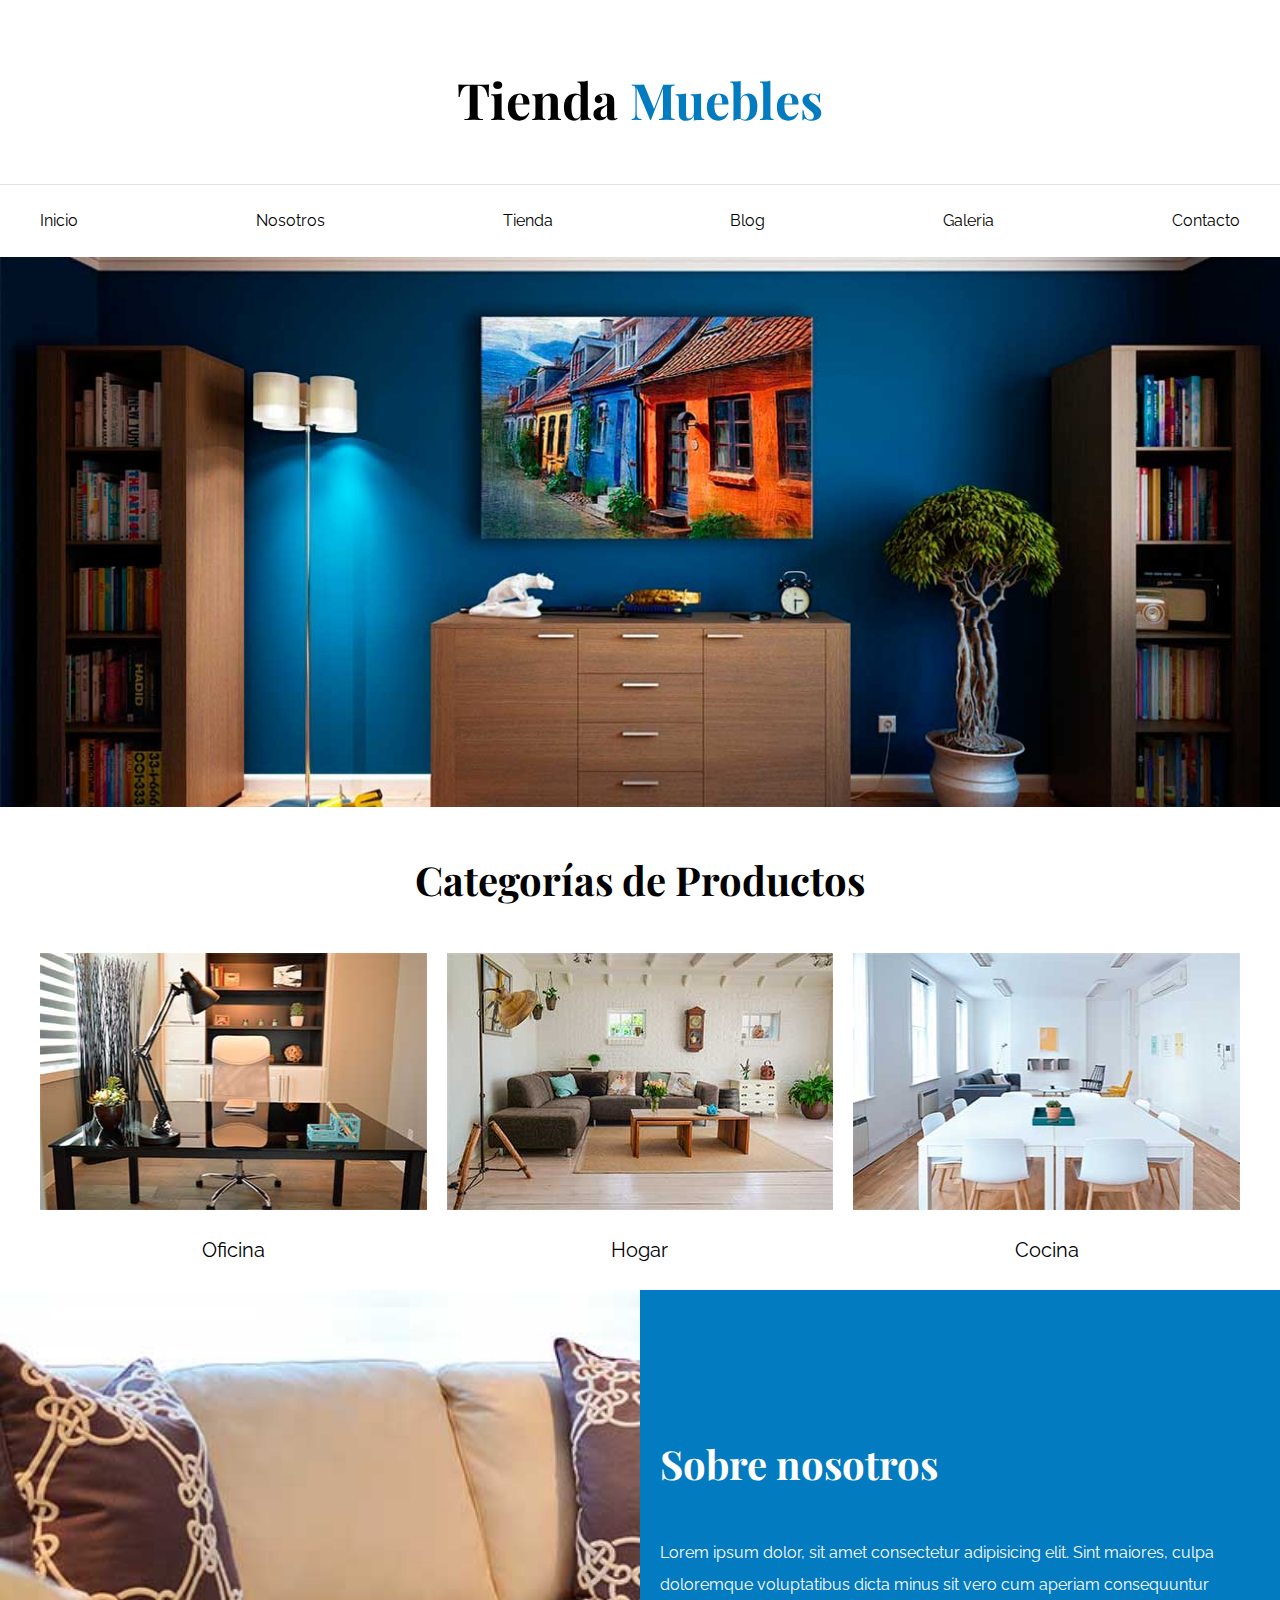
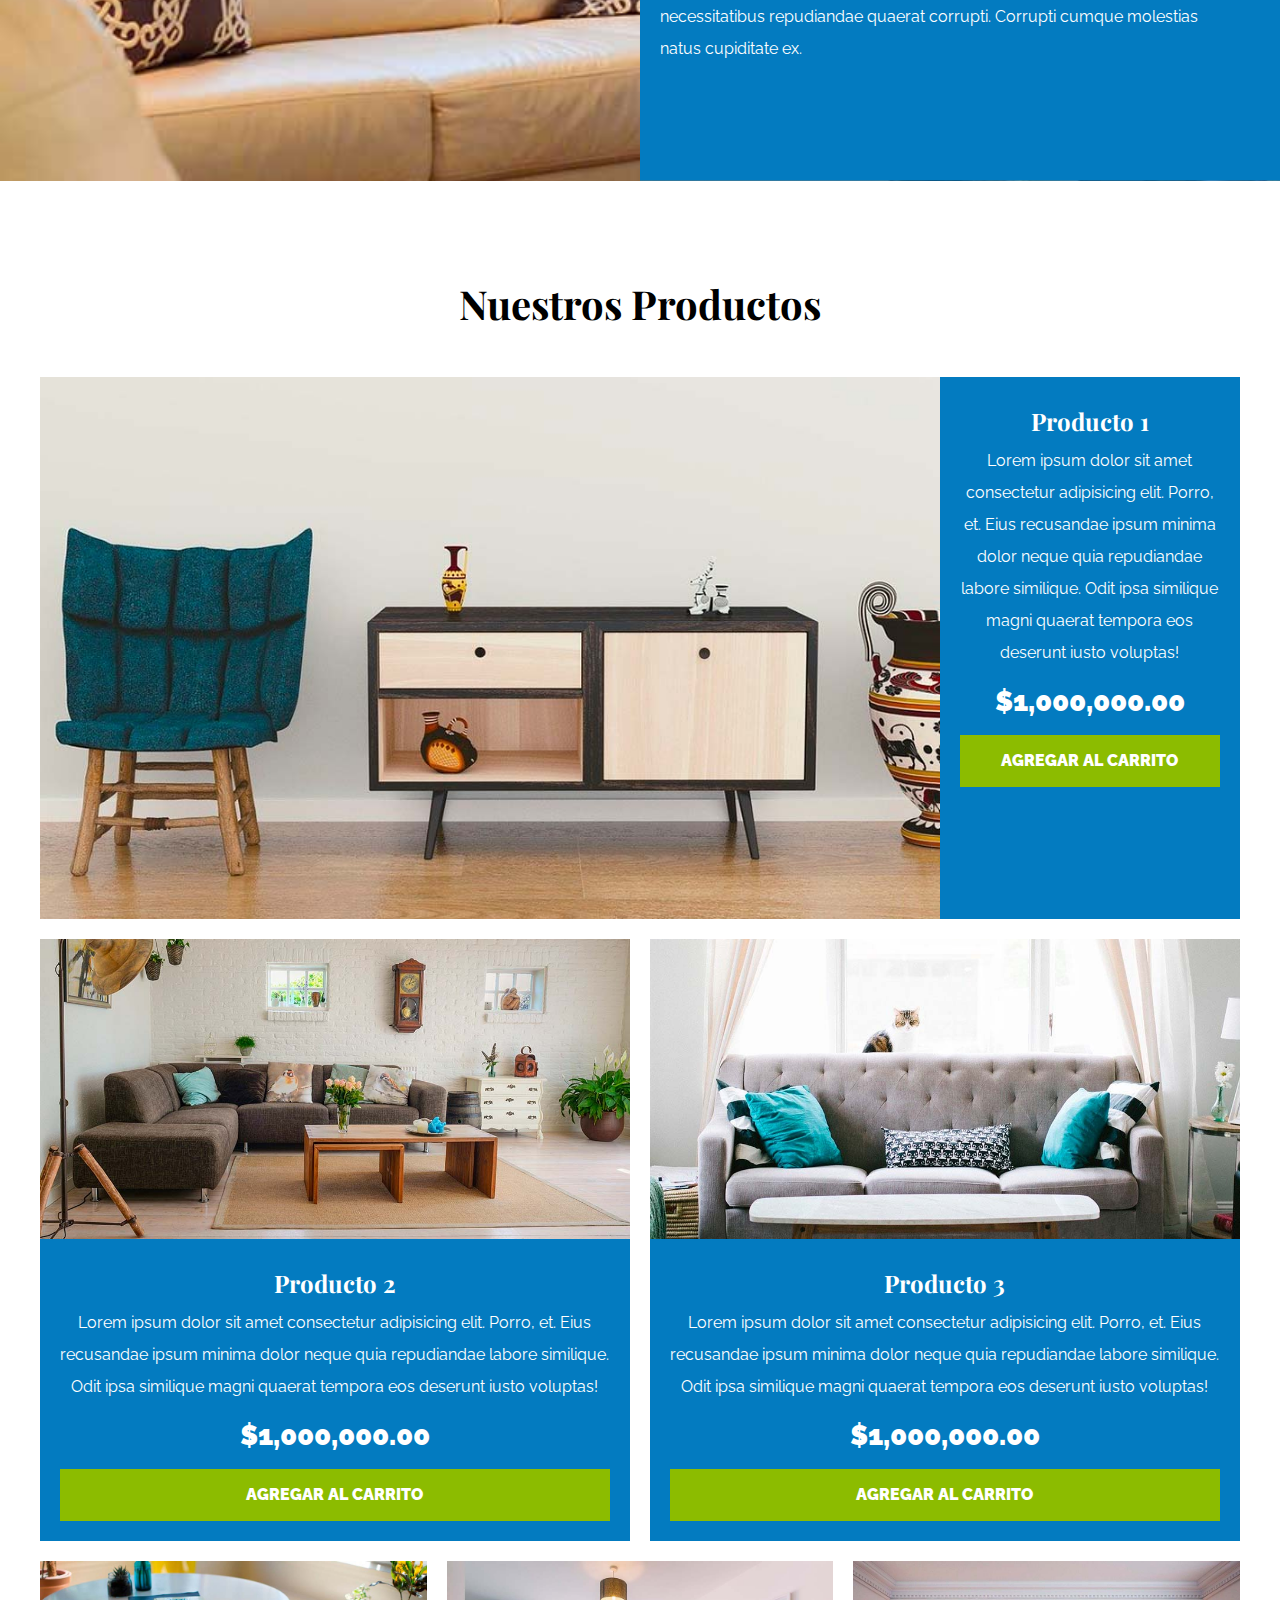
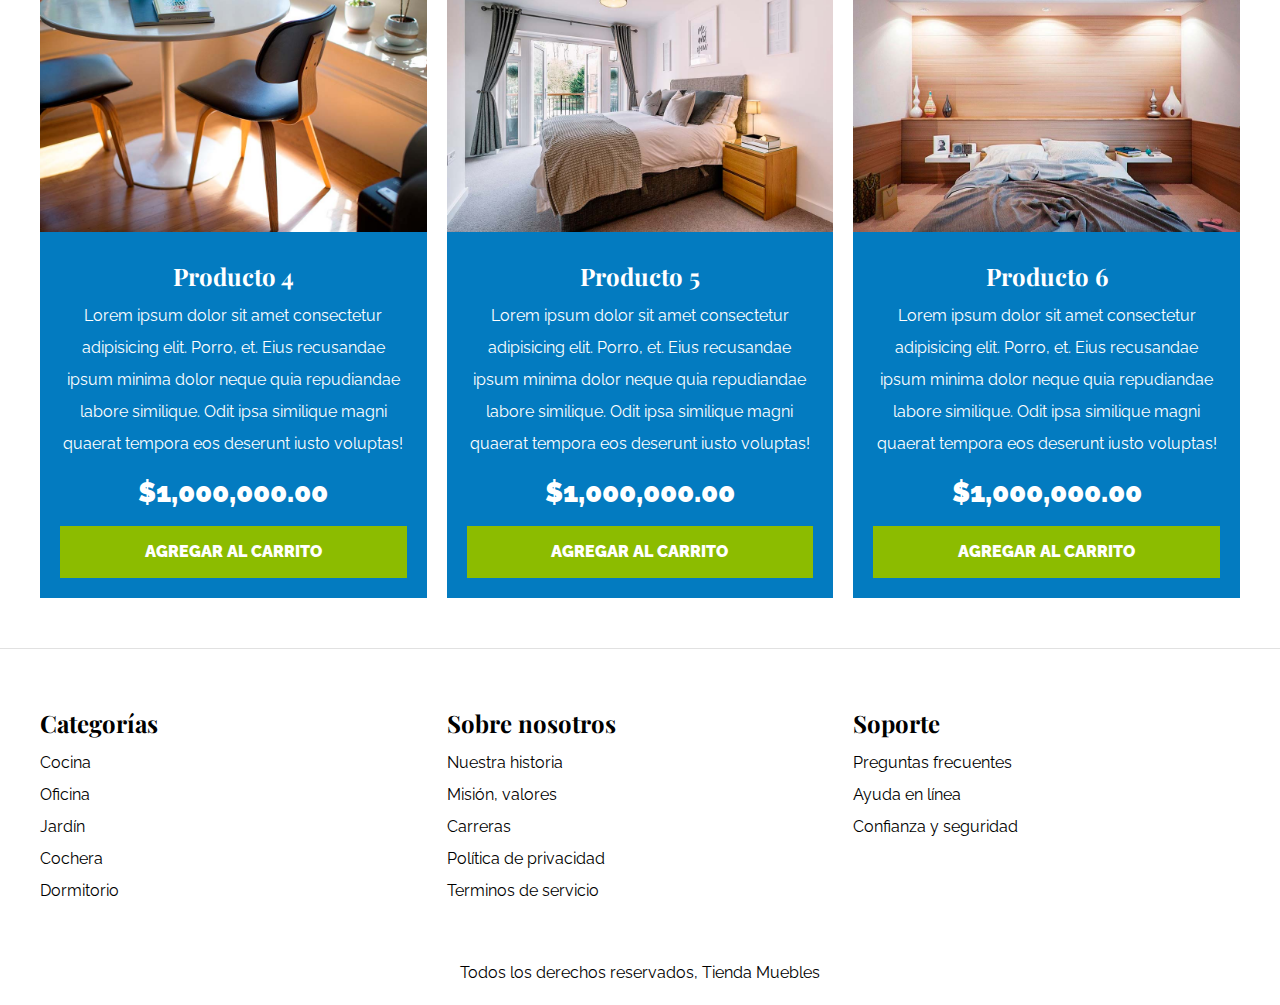
<file: index.html>
<!DOCTYPE html>
<html lang="es">

<head>
    <meta charset="UTF-8">
    <meta http-equiv="X-UA-Compatible" content="IE=edge">
    <meta name="viewport" content="width=device-width, initial-scale=1.0">
    <title>Ecommerce - Home</title>
    <link rel="stylesheet" href="css/normalize.css">
    <link rel="preconnect" href="https://fonts.googleapis.com">
    <link rel="preconnect" href="https://fonts.gstatic.com" crossorigin>
    <link
        href="https://fonts.googleapis.com/css2?family=Playfair+Display:wght@700&family=Raleway:wght@400;700;900&display=swap"
        rel="stylesheet">
    <link rel="stylesheet" href="css/app.css">
</head>

<body>
    <header>
        <!-- Solo hay que tener un h1 por página -->
        <h1 class="nombre-sitio">Tienda <span>Muebles</span></h1>
    </header>
    <div class="contenedor-navegacion">
        <nav class="nav-principal contenedor">
            <a href="index.html">Inicio</a>
            <a href="nosotros.html">Nosotros</a>
            <a href="tienda.html">Tienda</a>
            <a href="blog.html">Blog</a>
            <a href="galeria.html">Galeria</a>
            <a href="contacto.html">Contacto</a>
        </nav>
    </div>
    <div class="hero"></div>
    <section class="contenedor categorias">
        <h2 class="text-center">Categorías de Productos</h2>
        <div class="listado-categorias">
            <div class="categoria">
                <img src="img/categoria1.jpg" alt="Imagen Categoría">
                <a href="#">Oficina</a>
            </div>
            <div class="categoria">
                <img src="img/categoria2.jpg" alt="Imagen Categoría">
                <a href="#">Hogar</a>
            </div>
            <div class="categoria">
                <img src="img/categoria3.jpg" alt="Imagen Categoría">
                <a href="#">Cocina</a>
            </div>
        </div>
    </section>
    <section class="sobre-nosotros">
        <div class="contenedor sobre-nosotros-grid">
            <div class="texto-nosotros-grid">
                <h2>Sobre nosotros</h2>
                <p>Lorem ipsum dolor, sit amet consectetur adipisicing elit. Sint maiores, culpa doloremque voluptatibus
                    dicta minus sit vero cum aperiam consequuntur necessitatibus repudiandae quaerat corrupti. Corrupti
                    cumque molestias natus cupiditate ex.</p>
            </div>
        </div>
    </section>
    <!-- <section class="sobre-empresa">
        <div>
            <h2>Sobre empresa</h2>
            <p>Lorem ipsum dolor, sit amet consectetur adipisicing elit. Sint maiores, culpa doloremque voluptatibus
                dicta minus sit vero cum aperiam consequuntur necessitatibus repudiandae quaerat corrupti. Corrupti
                cumque molestias natus cupiditate ex.</p>
        </div>
    </section> -->
    <!-- solo debe haber un main por html-->
    <main class="contenido-principal contenedor">
        <h2 class="text-center">Nuestros Productos</h2>
        <div class="listado-productos">
            <div class="producto">
                <img src="img/producto1.jpg" alt="Imagen Producto">
                <div class="texto-producto">
                    <h3>Producto 1</h3>
                    <p>Lorem ipsum dolor sit amet consectetur adipisicing elit. Porro, et. Eius recusandae ipsum minima
                        dolor neque quia repudiandae labore similique. Odit ipsa similique magni quaerat tempora eos
                        deserunt iusto voluptas!</p>
                    <p class="precio">$1,000,000.00</p>
                    <a class="btn" href="#">Agregar al carrito</a>
                </div> <!-- Info Producto-->
            </div> <!-- Producto -->
            <div class="producto">
                <img src="img/producto2.jpg" alt="Imagen Producto">
                <div class="texto-producto">
                    <h3>Producto 2</h3>
                    <p>Lorem ipsum dolor sit amet consectetur adipisicing elit. Porro, et. Eius recusandae ipsum minima
                        dolor neque quia repudiandae labore similique. Odit ipsa similique magni quaerat tempora eos
                        deserunt iusto voluptas!</p>
                    <p class="precio">$1,000,000.00</p>
                    <a class="btn" href="#">Agregar al carrito</a>
                </div> <!-- Info Producto-->
            </div> <!-- Producto -->
            <div class="producto">
                <img src="img/producto3.jpg" alt="Imagen Producto">
                <div class="texto-producto">
                    <h3>Producto 3</h3>
                    <p>Lorem ipsum dolor sit amet consectetur adipisicing elit. Porro, et. Eius recusandae ipsum minima
                        dolor neque quia repudiandae labore similique. Odit ipsa similique magni quaerat tempora eos
                        deserunt iusto voluptas!</p>
                    <p class="precio">$1,000,000.00</p>
                    <a class="btn" href="#">Agregar al carrito</a>
                </div> <!-- Info Producto-->
            </div> <!-- Producto -->
            <div class="producto">
                <img src="img/producto4.jpg" alt="Imagen Producto">
                <div class="texto-producto">
                    <h3>Producto 4</h3>
                    <p>Lorem ipsum dolor sit amet consectetur adipisicing elit. Porro, et. Eius recusandae ipsum minima
                        dolor neque quia repudiandae labore similique. Odit ipsa similique magni quaerat tempora eos
                        deserunt iusto voluptas!</p>
                    <p class="precio">$1,000,000.00</p>
                    <a class="btn" href="#">Agregar al carrito</a>
                </div> <!-- Info Producto-->
            </div> <!-- Producto -->
            <div class="producto">
                <img src="img/producto5.jpg" alt="Imagen Producto">
                <div class="texto-producto">
                    <h3>Producto 5</h3>
                    <p>Lorem ipsum dolor sit amet consectetur adipisicing elit. Porro, et. Eius recusandae ipsum minima
                        dolor neque quia repudiandae labore similique. Odit ipsa similique magni quaerat tempora eos
                        deserunt iusto voluptas!</p>
                    <p class="precio">$1,000,000.00</p>
                    <a class="btn" href="#">Agregar al carrito</a>
                </div> <!-- Info Producto-->
            </div> <!-- Producto -->
            <div class="producto">
                <img src="img/producto6.jpg" alt="Imagen Producto">
                <div class="texto-producto">
                    <h3>Producto 6</h3>
                    <p>Lorem ipsum dolor sit amet consectetur adipisicing elit. Porro, et. Eius recusandae ipsum minima
                        dolor neque quia repudiandae labore similique. Odit ipsa similique magni quaerat tempora eos
                        deserunt iusto voluptas!</p>
                    <p class="precio">$1,000,000.00</p>
                    <a class="btn" href="#">Agregar al carrito</a>
                </div> <!-- Info Producto-->
            </div> <!-- Producto -->
        </div> <!-- Fin del listado de productos-->
    </main>
    <footer class="site-footer">
        <div class="grid-footer contenedor">
            <div>
                <h3>Categorías</h3>
                <nav class="footer-menu">
                    <a href="#">Cocina</a>
                    <a href="#">Oficina</a>
                    <a href="#">Jardín</a>
                    <a href="#">Cochera</a>
                    <a href="#">Dormitorio</a>
                </nav>
            </div>
            <div>
                <h3>Sobre nosotros</h3>
                <nav class="footer-menu">
                    <a href="#">Nuestra historia</a>
                    <a href="#">Misión, valores</a>
                    <a href="#">Carreras</a>
                    <a href="#">Política de privacidad</a>
                    <a href="#">Terminos de servicio</a>
                </nav>
            </div>
            <div>
                <h3>Soporte</h3>
                <nav class="footer-menu">
                    <a href="#">Preguntas frecuentes</a>
                    <a href="#">Ayuda en línea</a>
                    <a href="#">Confianza y seguridad</a>
                </nav>
            </div>
        </div>
        <p class="copyright">Todos los derechos reservados, Tienda Muebles</p>
    </footer>
</body>

</html>
</file>
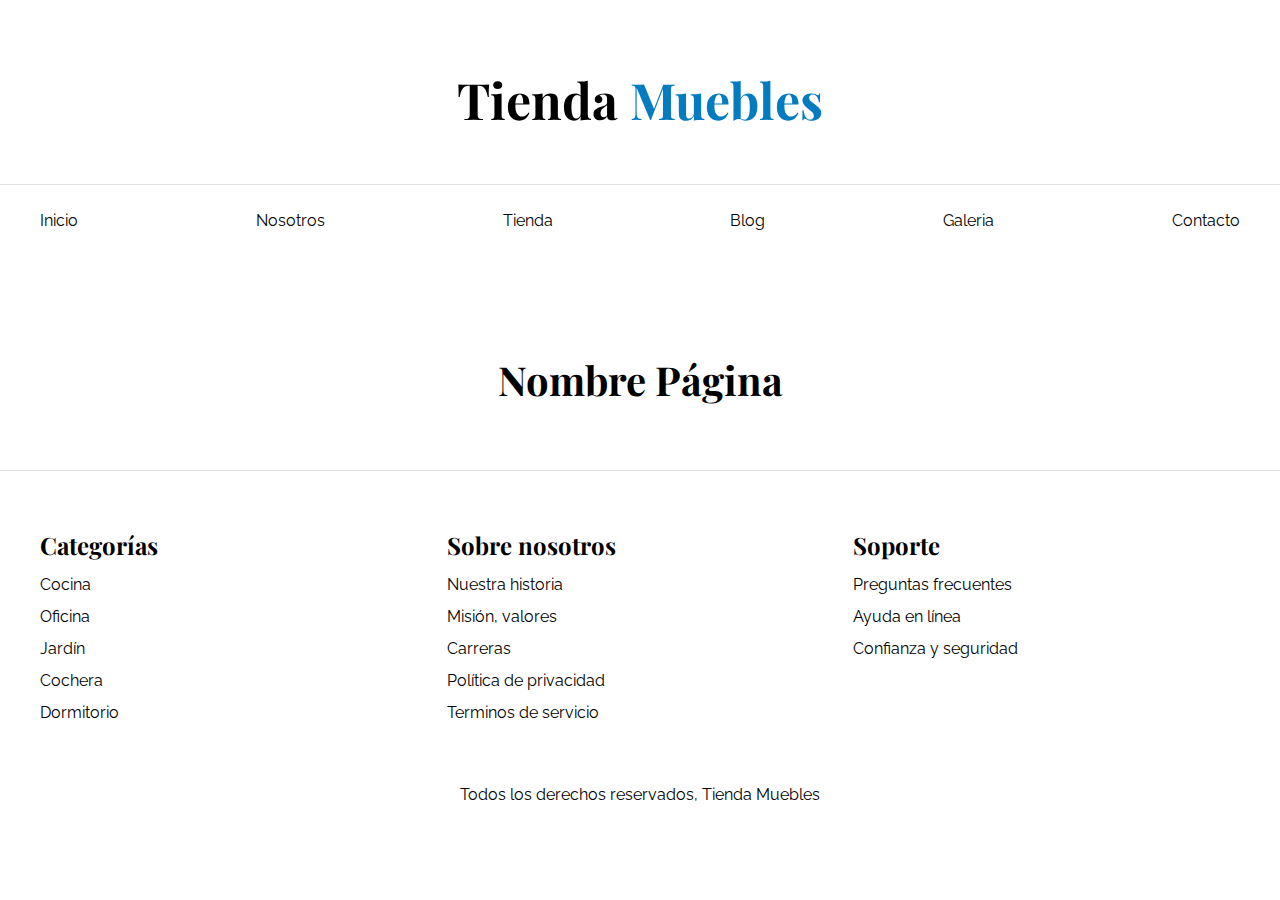
<file: base.html>
<!DOCTYPE html>
<html lang="es">

<head>
    <meta charset="UTF-8">
    <meta http-equiv="X-UA-Compatible" content="IE=edge">
    <meta name="viewport" content="width=device-width, initial-scale=1.0">
    <title>Ecommerce - Home</title>
    <link rel="stylesheet" href="css/normalize.css">
    <link rel="preconnect" href="https://fonts.googleapis.com">
    <link rel="preconnect" href="https://fonts.gstatic.com" crossorigin>
    <link
        href="https://fonts.googleapis.com/css2?family=Playfair+Display:wght@700&family=Raleway:wght@400;700;900&display=swap"
        rel="stylesheet">
    <link rel="stylesheet" href="css/app.css">
</head>

<body>
    <header>
        <!-- Solo hay que tener un h1 por página -->
        <h1 class="nombre-sitio">Tienda <span>Muebles</span></h1>
    </header>
    <div class="contenedor-navegacion">
        <nav class="nav-principal contenedor">
            <a href="index.html">Inicio</a>
            <a href="nosotros.html">Nosotros</a>
            <a href="tienda.html">Tienda</a>
            <a href="blog.html">Blog</a>
            <a href="galeria.html">Galeria</a>
            <a href="contacto.html">Contacto</a>
        </nav>
    </div>
    <!-- solo debe haber un main por html-->
    <main class="contenido-principal contenedor">
        <h2 class="text-center">Nombre Página</h2>
    </main>
    <footer class="site-footer">
        <div class="grid-footer contenedor">
            <div>
                <h3>Categorías</h3>
                <nav class="footer-menu">
                    <a href="#">Cocina</a>
                    <a href="#">Oficina</a>
                    <a href="#">Jardín</a>
                    <a href="#">Cochera</a>
                    <a href="#">Dormitorio</a>
                </nav>
            </div>
            <div>
                <h3>Sobre nosotros</h3>
                <nav class="footer-menu">
                    <a href="#">Nuestra historia</a>
                    <a href="#">Misión, valores</a>
                    <a href="#">Carreras</a>
                    <a href="#">Política de privacidad</a>
                    <a href="#">Terminos de servicio</a>
                </nav>
            </div>
            <div>
                <h3>Soporte</h3>
                <nav class="footer-menu">
                    <a href="#">Preguntas frecuentes</a>
                    <a href="#">Ayuda en línea</a>
                    <a href="#">Confianza y seguridad</a>
                </nav>
            </div>
        </div>
        <p class="copyright">Todos los derechos reservados, Tienda Muebles</p>
    </footer>
</body>

</html>
</file>
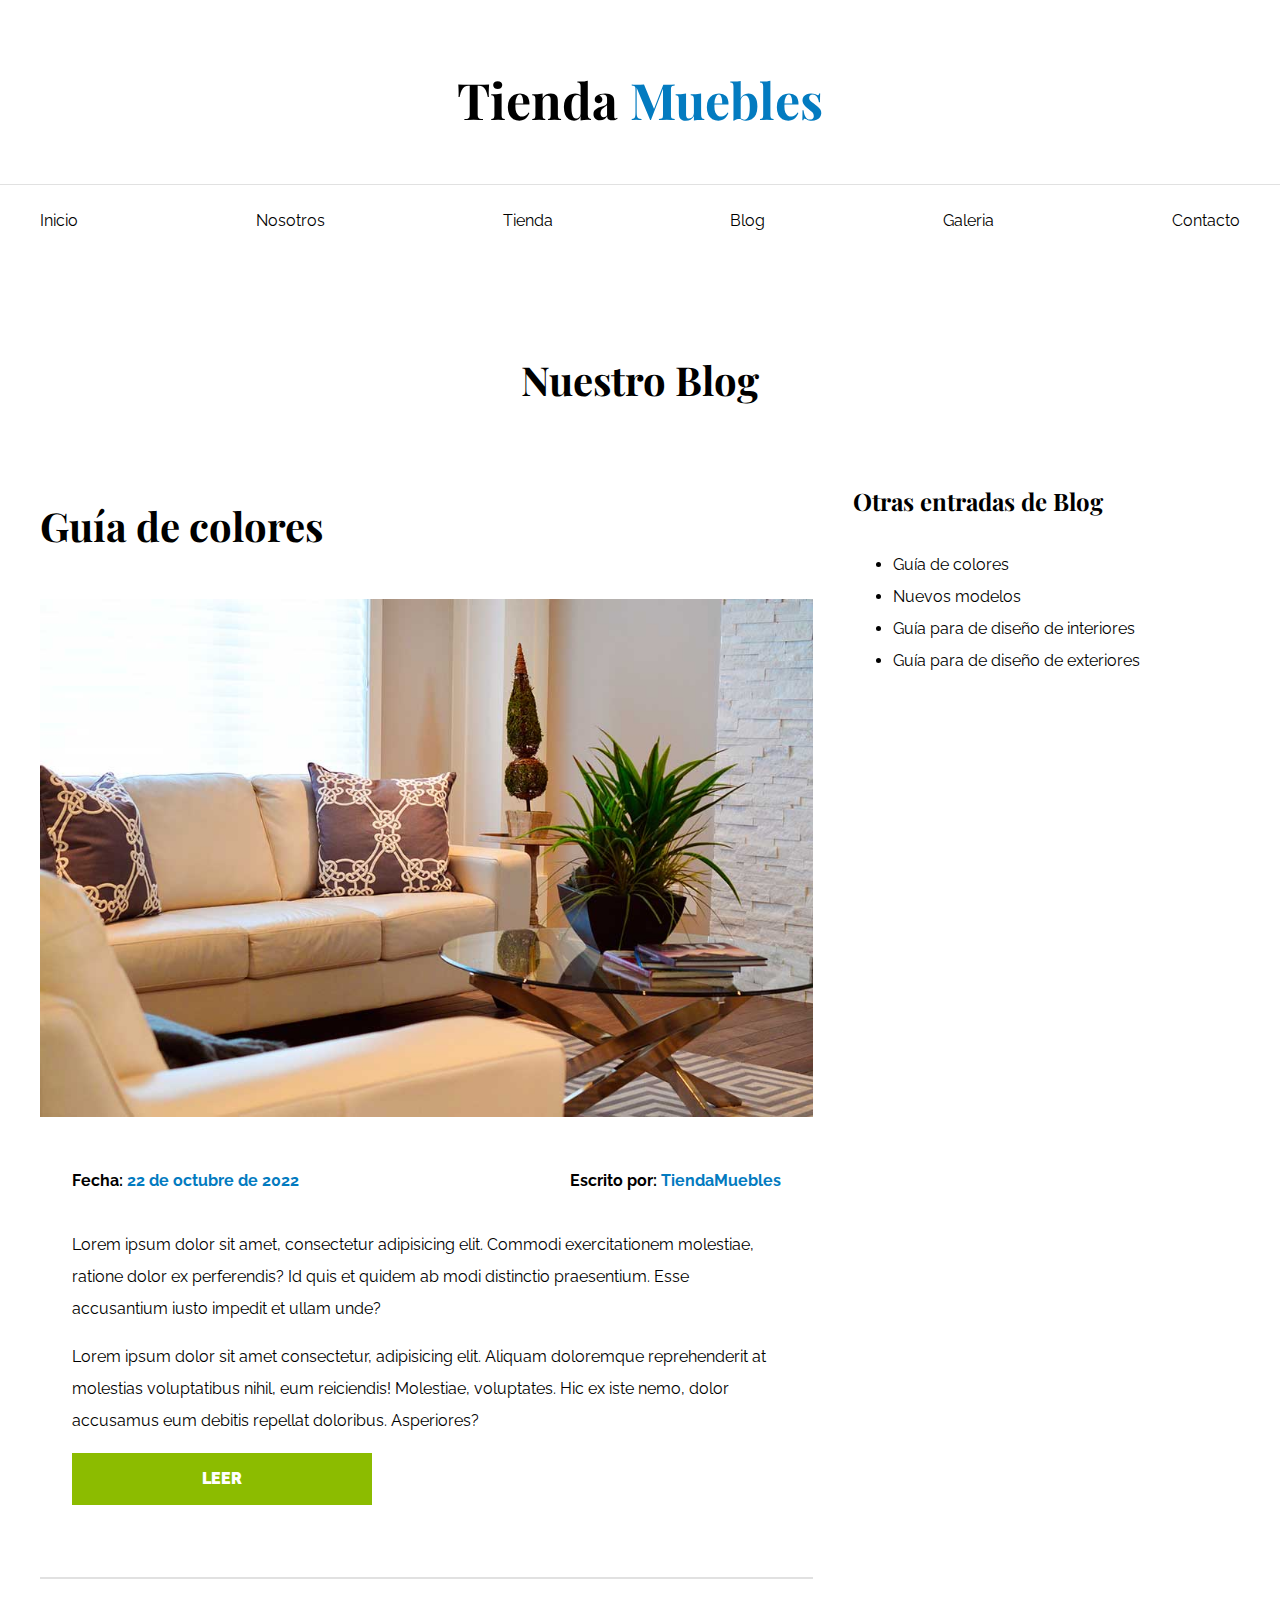
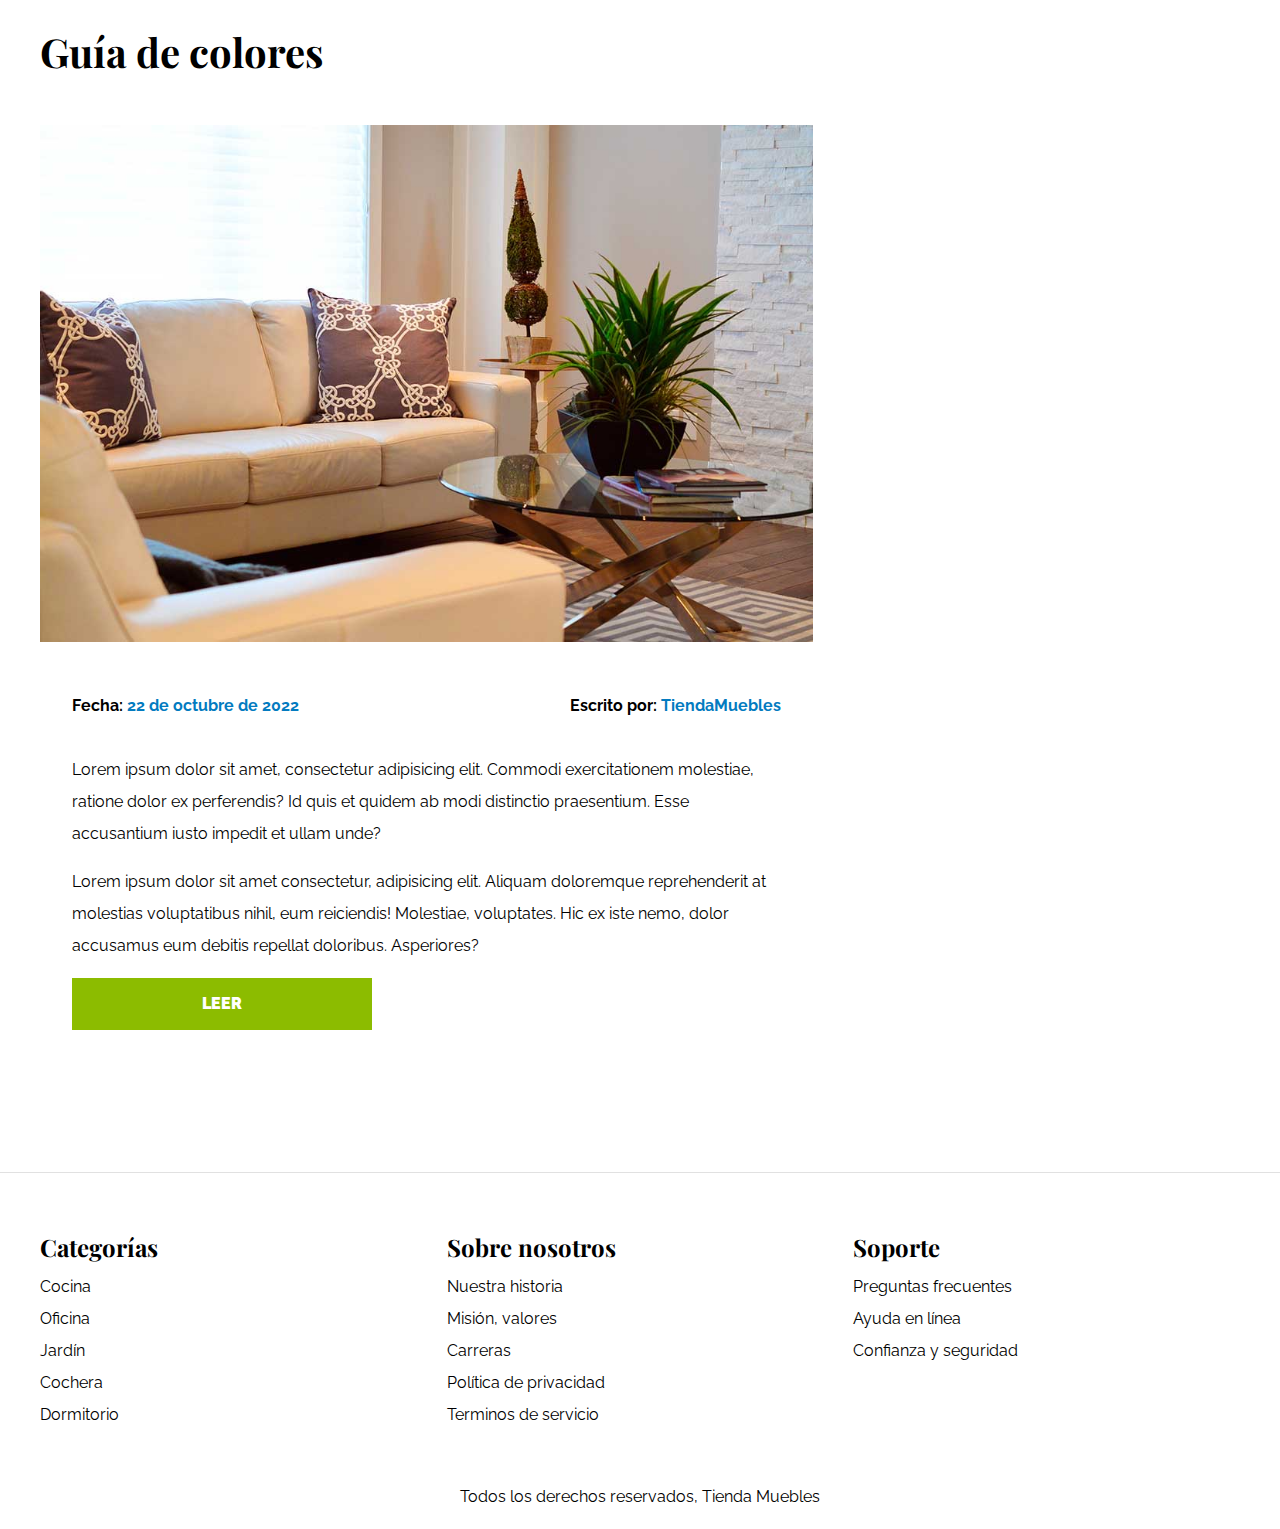
<file: blog.html>
<!DOCTYPE html>
<html lang="es">

<head>
    <meta charset="UTF-8">
    <meta http-equiv="X-UA-Compatible" content="IE=edge">
    <meta name="viewport" content="width=device-width, initial-scale=1.0">
    <title>Ecommerce - Blog</title>
    <link rel="stylesheet" href="css/normalize.css">
    <link rel="preconnect" href="https://fonts.googleapis.com">
    <link rel="preconnect" href="https://fonts.gstatic.com" crossorigin>
    <link
        href="https://fonts.googleapis.com/css2?family=Playfair+Display:wght@700&family=Raleway:wght@400;700;900&display=swap"
        rel="stylesheet">
    <link rel="stylesheet" href="css/app.css">
</head>

<body>
    <header>
        <!-- Solo hay que tener un h1 por página -->
        <h1 class="nombre-sitio">Tienda <span>Muebles</span></h1>
    </header>
    <div class="contenedor-navegacion">
        <nav class="nav-principal contenedor">
            <a href="index.html">Inicio</a>
            <a href="nosotros.html">Nosotros</a>
            <a href="tienda.html">Tienda</a>
            <a href="blog.html">Blog</a>
            <a href="galeria.html">Galeria</a>
            <a href="contacto.html">Contacto</a>
        </nav>
    </div>
    <!-- solo debe haber un main por html-->
    <main class="contenido-principal contenedor">
        <h2 class="text-center">Nuestro Blog</h2>
        <section class="contenedor-blog">
            <div class="blog">
                <article class="entrada">
                    <h2>Guía de colores</h2>
                    <div class="imagen">
                        <img src="img/nosotros.jpg" alt="imagen blog">
                    </div>
                    <div class="contenido-blog">
                        <div class="entrada-meta">
                            <p>Fecha: <span>22 de octubre de 2022</span></p>
                            <p>Escrito por: <span>TiendaMuebles</span></p>
                        </div>
                        <div class="entrada-blog">
                            <p>Lorem ipsum dolor sit amet, consectetur adipisicing elit. Commodi exercitationem
                                molestiae, ratione dolor ex perferendis? Id quis et quidem ab modi distinctio
                                praesentium. Esse accusantium iusto impedit et ullam unde?</p>
                            <p>Lorem ipsum dolor sit amet consectetur, adipisicing elit. Aliquam doloremque
                                reprehenderit at molestias voluptatibus nihil, eum reiciendis! Molestiae, voluptates.
                                Hic ex iste nemo, dolor accusamus eum debitis repellat doloribus. Asperiores?</p>
                        </div>
                        <a href="entrada.html" class="btn text-center max-width-30 ">Leer</a>
                    </div>
                </article>

                <article class="entrada">
                    <h2>Guía de colores</h2>
                    <div class="imagen">
                        <img src="img/nosotros.jpg" alt="imagen blog">
                    </div>
                    <div class="contenido-blog">
                        <div class="entrada-meta">
                            <p>Fecha: <span>22 de octubre de 2022</span></p>
                            <p>Escrito por: <span>TiendaMuebles</span></p>
                        </div>
                        <div class="entrada-blog">
                            <p>Lorem ipsum dolor sit amet, consectetur adipisicing elit. Commodi exercitationem
                                molestiae, ratione dolor ex perferendis? Id quis et quidem ab modi distinctio
                                praesentium. Esse accusantium iusto impedit et ullam unde?</p>
                            <p>Lorem ipsum dolor sit amet consectetur, adipisicing elit. Aliquam doloremque
                                reprehenderit at molestias voluptatibus nihil, eum reiciendis! Molestiae, voluptates.
                                Hic ex iste nemo, dolor accusamus eum debitis repellat doloribus. Asperiores?</p>
                        </div>
                        <a href="entrada.html" class="btn text-center max-width-30 ">Leer</a>
                    </div>
                </article>
            </div>
            <aside>
                <h3>Otras entradas de Blog</h3>
                <ul>
                    <li><a href="entrada.html">Guía de colores</a></li>
                    <li><a href="entrada.html">Nuevos modelos</a></li>
                    <li><a href="entrada.html">Guía para de diseño de interiores</a></li>
                    <li><a href="entrada.html">Guía para de diseño de exteriores</a></li>
                </ul>
            </aside>
        </section>
    </main>
    <footer class="site-footer">
        <div class="grid-footer contenedor">
            <div>
                <h3>Categorías</h3>
                <nav class="footer-menu">
                    <a href="#">Cocina</a>
                    <a href="#">Oficina</a>
                    <a href="#">Jardín</a>
                    <a href="#">Cochera</a>
                    <a href="#">Dormitorio</a>
                </nav>
            </div>
            <div>
                <h3>Sobre nosotros</h3>
                <nav class="footer-menu">
                    <a href="#">Nuestra historia</a>
                    <a href="#">Misión, valores</a>
                    <a href="#">Carreras</a>
                    <a href="#">Política de privacidad</a>
                    <a href="#">Terminos de servicio</a>
                </nav>
            </div>
            <div>
                <h3>Soporte</h3>
                <nav class="footer-menu">
                    <a href="#">Preguntas frecuentes</a>
                    <a href="#">Ayuda en línea</a>
                    <a href="#">Confianza y seguridad</a>
                </nav>
            </div>
        </div>
        <p class="copyright">Todos los derechos reservados, Tienda Muebles</p>
    </footer>
</body>

</html>
</file>
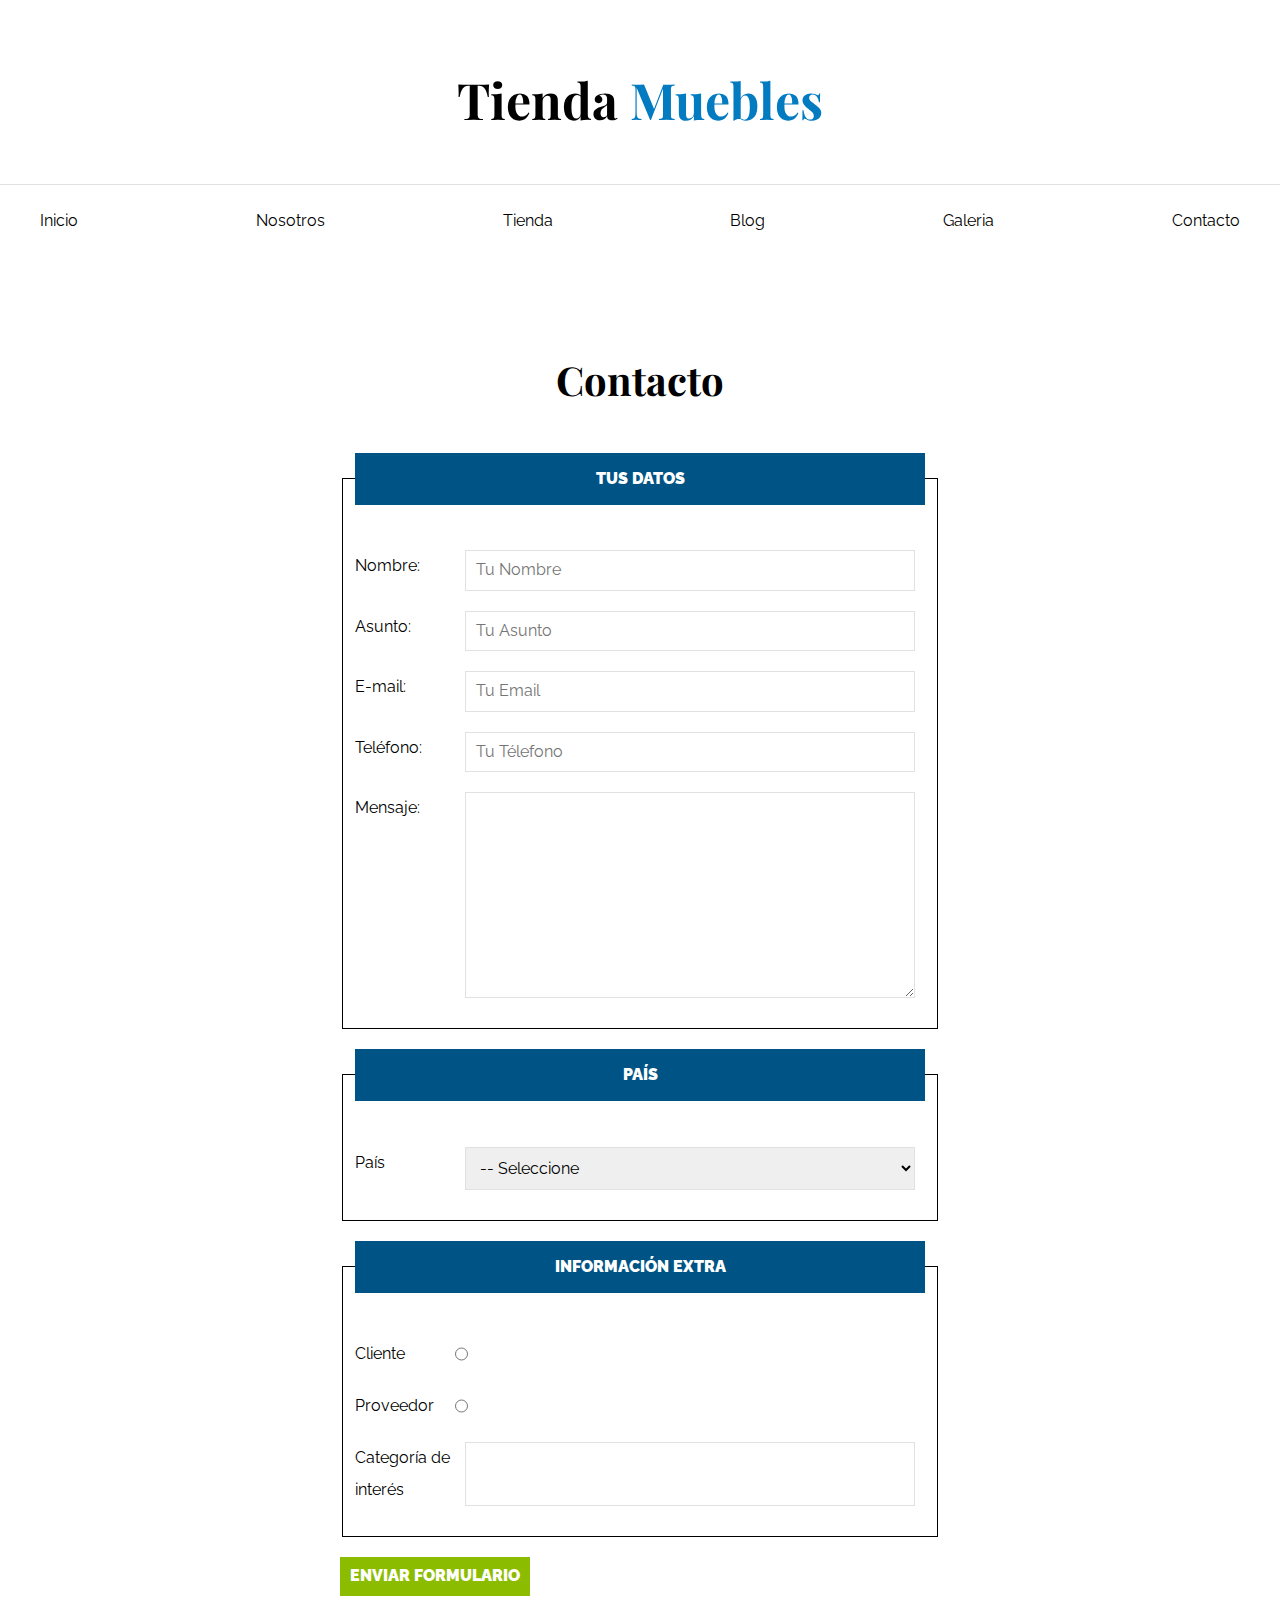
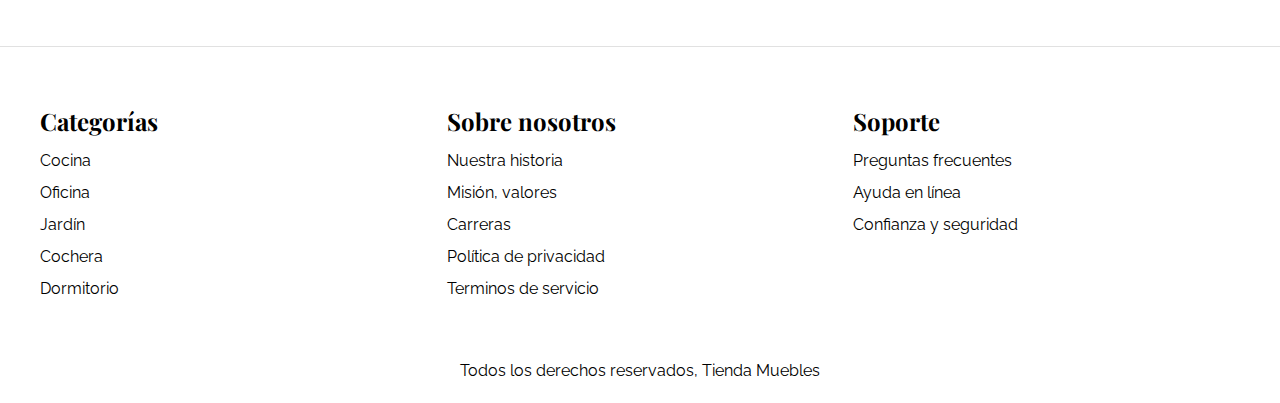
<file: contacto.html>
<!DOCTYPE html>
<html lang="es">

<head>
    <meta charset="UTF-8">
    <meta http-equiv="X-UA-Compatible" content="IE=edge">
    <meta name="viewport" content="width=device-width, initial-scale=1.0">
    <title>Ecommerce - Contacto</title>
    <link rel="stylesheet" href="css/normalize.css">
    <link rel="preconnect" href="https://fonts.googleapis.com">
    <link rel="preconnect" href="https://fonts.gstatic.com" crossorigin>
    <link
        href="https://fonts.googleapis.com/css2?family=Playfair+Display:wght@700&family=Raleway:wght@400;700;900&display=swap"
        rel="stylesheet">
    <link rel="stylesheet" href="css/app.css">
</head>

<body>
    <header>
        <!-- Solo hay que tener un h1 por página -->
        <h1 class="nombre-sitio">Tienda <span>Muebles</span></h1>
    </header>
    <div class="contenedor-navegacion">
        <nav class="nav-principal contenedor">
            <a href="index.html">Inicio</a>
            <a href="nosotros.html">Nosotros</a>
            <a href="tienda.html">Tienda</a>
            <a href="blog.html">Blog</a>
            <a href="galeria.html">Galeria</a>
            <a href="contacto.html">Contacto</a>
        </nav>
    </div>
    <!-- solo debe haber un main por html-->
    <main class="contenido-principal contenedor">
        <h2 class="text-center">Contacto</h2>
        <form action="" class="formulario">
            <fieldset>
                <legend>Tus Datos</legend>
                <div class="campo">
                    <label for="nombre">Nombre: </label>
                    <input class="input" type="text" placeholder="Tu Nombre" name="nombre" id="nombre" required>
                </div>
                <div class="campo">
                    <label for="asunto">Asunto: </label>
                    <input class="input" type="text" id="asunto" placeholder="Tu Asunto">
                </div>
                <div class="campo">
                    <label for="email">E-mail: </label>
                    <input type="email" id="email" placeholder="Tu Email">
                </div>
                <div class="campo">
                    <label for="tel">Teléfono: </label>
                    <input type="tel" id="tel" placeholder="Tu Télefono">
                </div>
                <div class="campo">
                    <label for="mensaje">Mensaje: </label>
                    <textarea name="mensaje" id="mensaje" cols="20" rows="10"></textarea>
                </div>
            </fieldset>
            <fieldset>
                <legend>País</legend>
                <div class="campo">
                    <label for="pais">País</label>
                    <select name="" id="pais">
                        <option value="">-- Seleccione</option>
                        <option value="esp">España</option>
                        <option value="per">Perú</option>
                        <option value="col">Colombia</option>
                        <option value="arg">Argentina</option>
                        <option value="chi" disabled>Chile</option>
                    </select>
                </div>
            </fieldset>
            <fieldset>
                <legend>Información extra</legend>
                <div class="campo">
                    <label for="cliente">Cliente</label>
                    <input type="radio" name="tipo" id="cliente" value="cliente">
                </div>
                <div class="campo">
                    <label for="proveedor">Proveedor</label>
                    <input type="radio" name="tipo" id="proveedor" value="proveedor">
                </div>
                <div class="campo">
                    <label for="categoria">Categoría de interés</label>
                    <input list="categorias" name categorias>
                    <datalist id="categorias">
                        <option value="Cocina">
                        <option value="Exterior">
                        <option value="Recamaras">
                        <option value="Oficina">
                        <option value="Televisión">
                    </datalist>
                </div>
            </fieldset>
            <input class="btn" type="submit" value="Enviar formulario">
            <!-- <button type="submit">Enviar fomulario</button> -->
        </form>
    </main>
    <footer class="site-footer">
        <div class="grid-footer contenedor">
            <div>
                <h3>Categorías</h3>
                <nav class="footer-menu">
                    <a href="#">Cocina</a>
                    <a href="#">Oficina</a>
                    <a href="#">Jardín</a>
                    <a href="#">Cochera</a>
                    <a href="#">Dormitorio</a>
                </nav>
            </div>
            <div>
                <h3>Sobre nosotros</h3>
                <nav class="footer-menu">
                    <a href="#">Nuestra historia</a>
                    <a href="#">Misión, valores</a>
                    <a href="#">Carreras</a>
                    <a href="#">Política de privacidad</a>
                    <a href="#">Terminos de servicio</a>
                </nav>
            </div>
            <div>
                <h3>Soporte</h3>
                <nav class="footer-menu">
                    <a href="#">Preguntas frecuentes</a>
                    <a href="#">Ayuda en línea</a>
                    <a href="#">Confianza y seguridad</a>
                </nav>
            </div>
        </div>
        <p class="copyright">Todos los derechos reservados, Tienda Muebles</p>
    </footer>
</body>

</html>
</file>
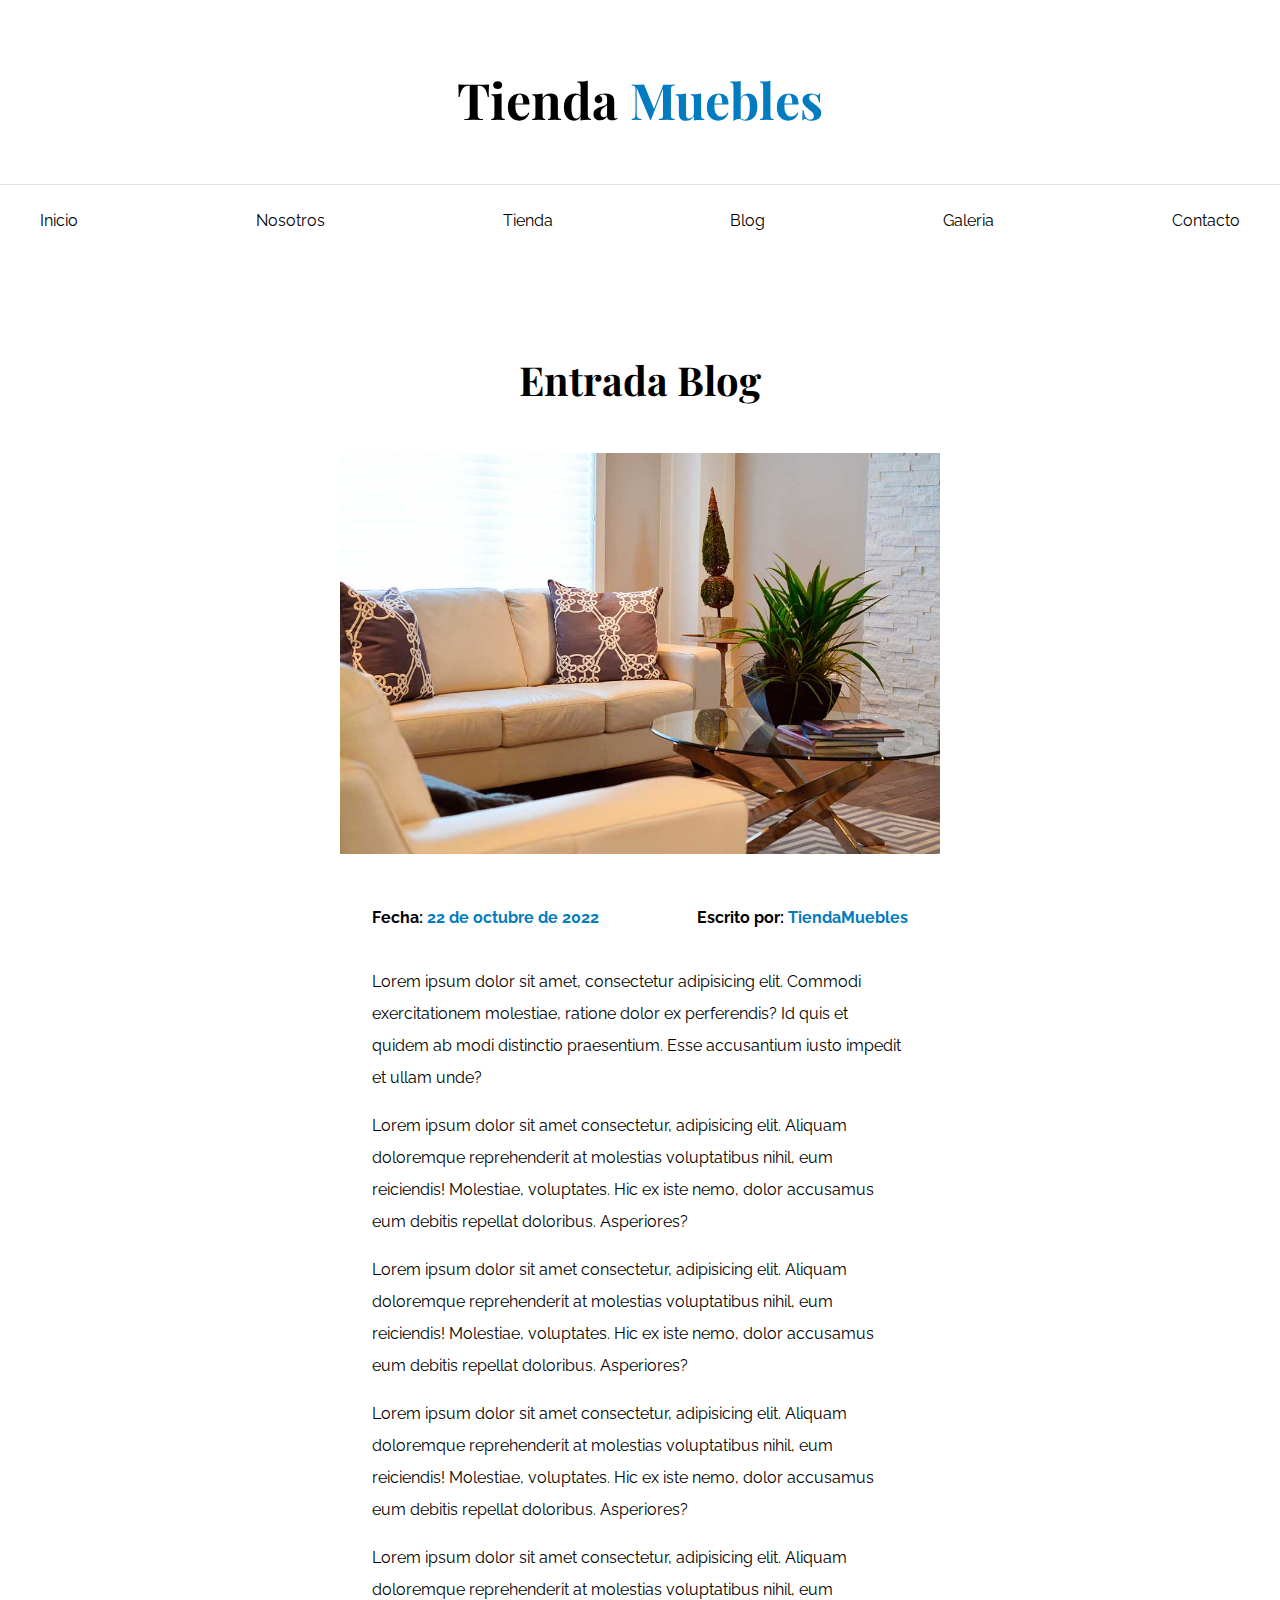
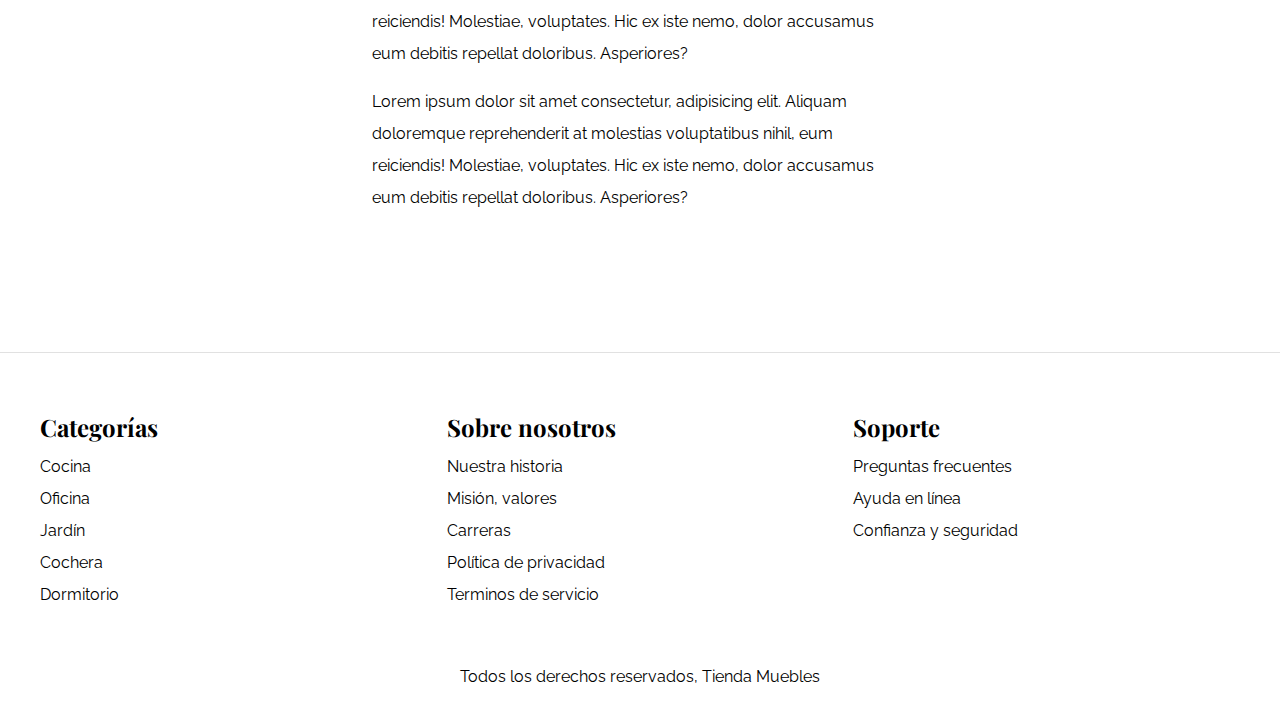
<file: entrada.html>
<!DOCTYPE html>
<html lang="es">

<head>
    <meta charset="UTF-8">
    <meta http-equiv="X-UA-Compatible" content="IE=edge">
    <meta name="viewport" content="width=device-width, initial-scale=1.0">
    <title>Ecommerce - Entrada</title>
    <link rel="stylesheet" href="css/normalize.css">
    <link rel="preconnect" href="https://fonts.googleapis.com">
    <link rel="preconnect" href="https://fonts.gstatic.com" crossorigin>
    <link
        href="https://fonts.googleapis.com/css2?family=Playfair+Display:wght@700&family=Raleway:wght@400;700;900&display=swap"
        rel="stylesheet">
    <link rel="stylesheet" href="css/app.css">
</head>

<body>
    <header>
        <!-- Solo hay que tener un h1 por página -->
        <h1 class="nombre-sitio">Tienda <span>Muebles</span></h1>
    </header>
    <div class="contenedor-navegacion">
        <nav class="nav-principal contenedor">
            <a href="index.html">Inicio</a>
            <a href="nosotros.html">Nosotros</a>
            <a href="tienda.html">Tienda</a>
            <a href="blog.html">Blog</a>
            <a href="galeria.html">Galeria</a>
            <a href="contacto.html">Contacto</a>
        </nav>
    </div>
    <!-- solo debe haber un main por html-->
    <main class="contenido-principal contenedor">
        <h2 class="text-center">Entrada Blog</h2>
        <article class="entrada contenido-entrada-blog">
            <div class="imagen">
                <img src="img/nosotros.jpg" alt="imagen blog">
            </div>
            <div class="contenido-blog">
                <div class="entrada-meta">
                    <p>Fecha: <span>22 de octubre de 2022</span></p>
                    <p>Escrito por: <span>TiendaMuebles</span></p>
                </div>
                <div class="entrada-blog">
                    <p>Lorem ipsum dolor sit amet, consectetur adipisicing elit. Commodi exercitationem
                        molestiae, ratione dolor ex perferendis? Id quis et quidem ab modi distinctio
                        praesentium. Esse accusantium iusto impedit et ullam unde?</p>
                    <p>Lorem ipsum dolor sit amet consectetur, adipisicing elit. Aliquam doloremque
                        reprehenderit at molestias voluptatibus nihil, eum reiciendis! Molestiae, voluptates.
                        Hic ex iste nemo, dolor accusamus eum debitis repellat doloribus. Asperiores?</p>
                    <p>Lorem ipsum dolor sit amet consectetur, adipisicing elit. Aliquam doloremque
                        reprehenderit at molestias voluptatibus nihil, eum reiciendis! Molestiae, voluptates.
                        Hic ex iste nemo, dolor accusamus eum debitis repellat doloribus. Asperiores?</p>
                    <p>Lorem ipsum dolor sit amet consectetur, adipisicing elit. Aliquam doloremque
                        reprehenderit at molestias voluptatibus nihil, eum reiciendis! Molestiae, voluptates.
                        Hic ex iste nemo, dolor accusamus eum debitis repellat doloribus. Asperiores?</p>
                    <p>Lorem ipsum dolor sit amet consectetur, adipisicing elit. Aliquam doloremque
                        reprehenderit at molestias voluptatibus nihil, eum reiciendis! Molestiae, voluptates.
                        Hic ex iste nemo, dolor accusamus eum debitis repellat doloribus. Asperiores?</p>
                    <p>Lorem ipsum dolor sit amet consectetur, adipisicing elit. Aliquam doloremque
                        reprehenderit at molestias voluptatibus nihil, eum reiciendis! Molestiae, voluptates.
                        Hic ex iste nemo, dolor accusamus eum debitis repellat doloribus. Asperiores?</p>
                </div>
            </div>
        </article>
    </main>
    <footer class="site-footer">
        <div class="grid-footer contenedor">
            <div>
                <h3>Categorías</h3>
                <nav class="footer-menu">
                    <a href="#">Cocina</a>
                    <a href="#">Oficina</a>
                    <a href="#">Jardín</a>
                    <a href="#">Cochera</a>
                    <a href="#">Dormitorio</a>
                </nav>
            </div>
            <div>
                <h3>Sobre nosotros</h3>
                <nav class="footer-menu">
                    <a href="#">Nuestra historia</a>
                    <a href="#">Misión, valores</a>
                    <a href="#">Carreras</a>
                    <a href="#">Política de privacidad</a>
                    <a href="#">Terminos de servicio</a>
                </nav>
            </div>
            <div>
                <h3>Soporte</h3>
                <nav class="footer-menu">
                    <a href="#">Preguntas frecuentes</a>
                    <a href="#">Ayuda en línea</a>
                    <a href="#">Confianza y seguridad</a>
                </nav>
            </div>
        </div>
        <p class="copyright">Todos los derechos reservados, Tienda Muebles</p>
    </footer>
</body>

</html>
</file>
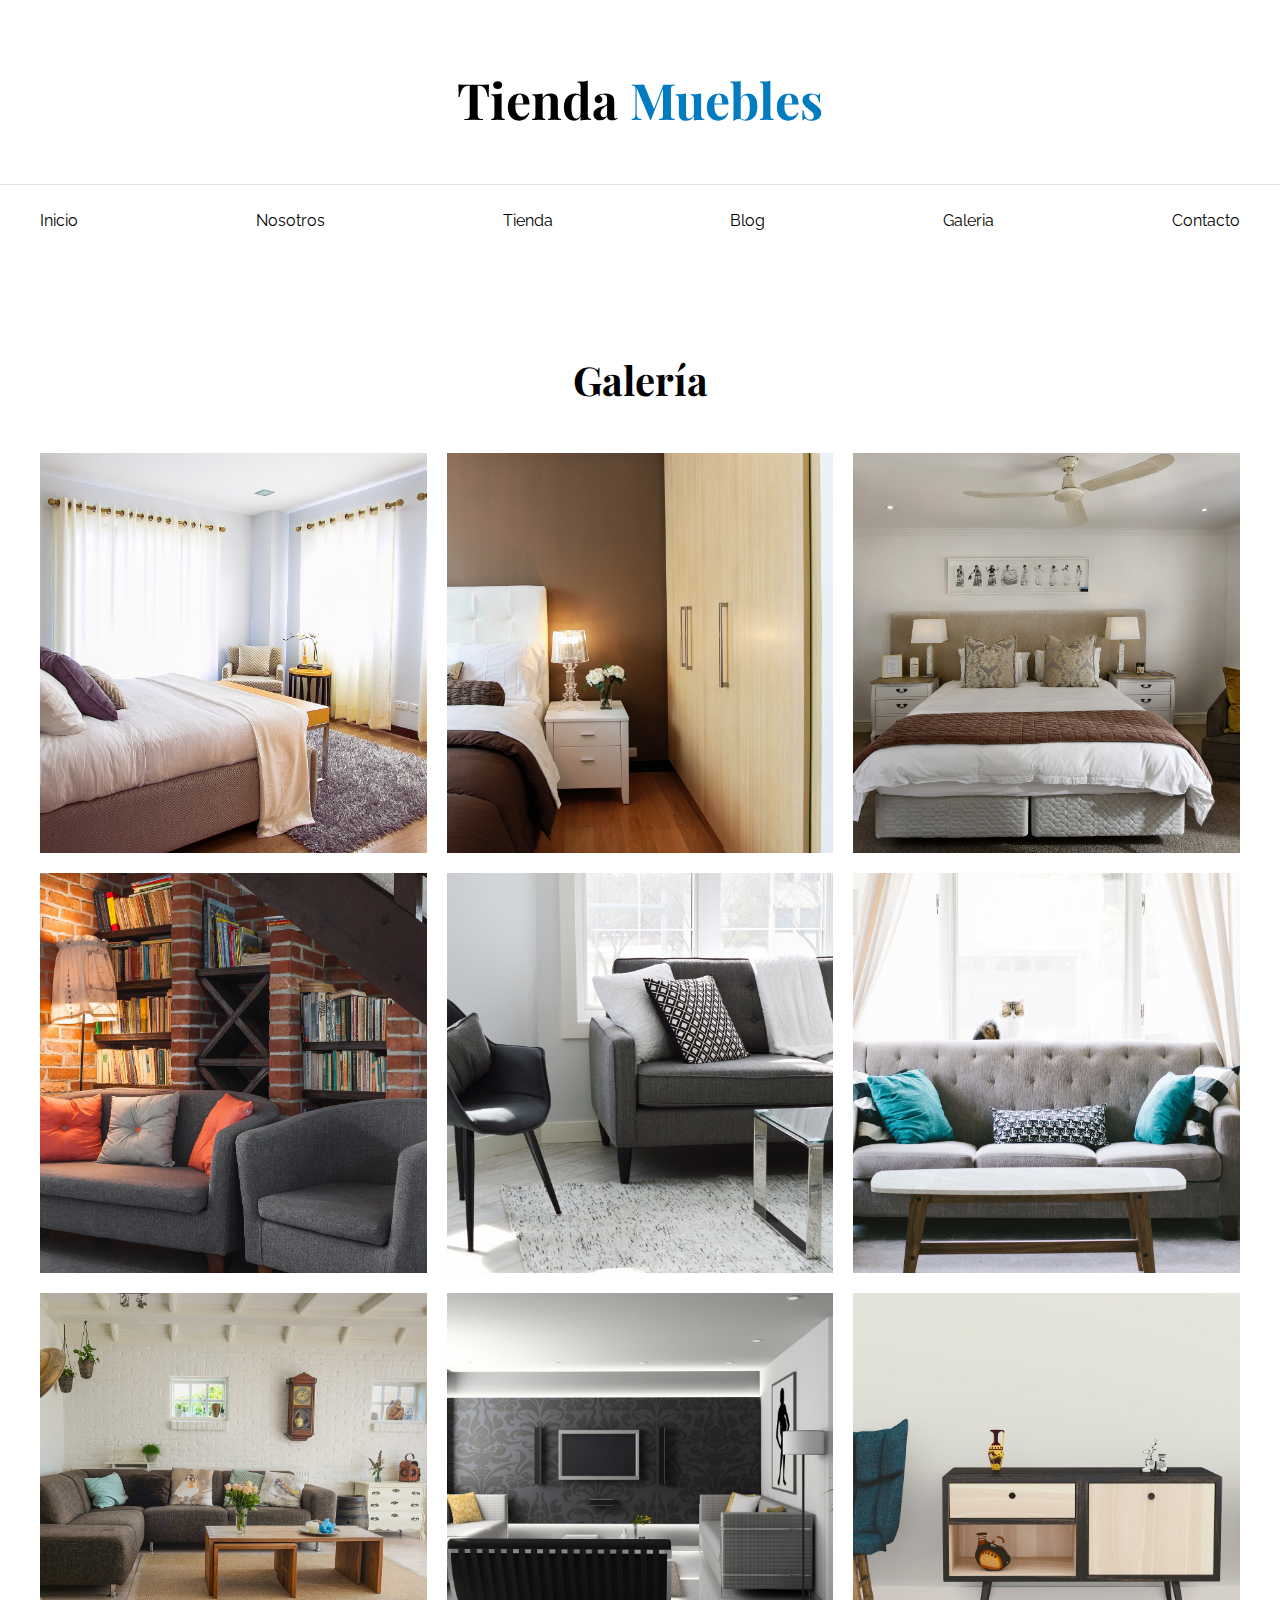
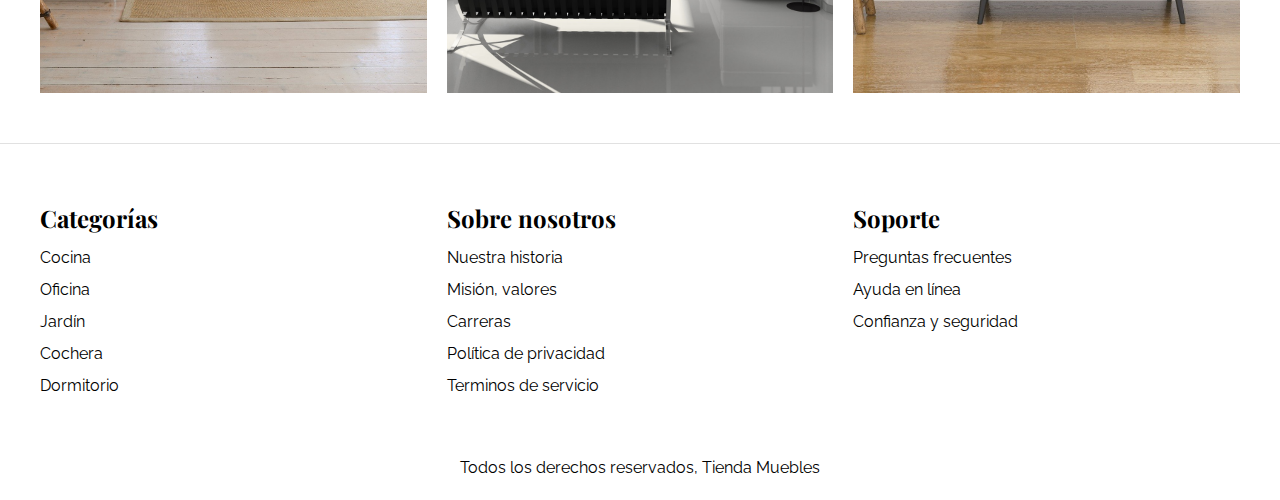
<file: galeria.html>
<!DOCTYPE html>
<html lang="es">

<head>
    <meta charset="UTF-8">
    <meta http-equiv="X-UA-Compatible" content="IE=edge">
    <meta name="viewport" content="width=device-width, initial-scale=1.0">
    <title>Ecommerce - Galería</title>
    <link rel="stylesheet" href="css/normalize.css">
    <link rel="preconnect" href="https://fonts.googleapis.com">
    <link rel="preconnect" href="https://fonts.gstatic.com" crossorigin>
    <link
        href="https://fonts.googleapis.com/css2?family=Playfair+Display:wght@700&family=Raleway:wght@400;700;900&display=swap"
        rel="stylesheet">
    <link rel="stylesheet" href="css/app.css">
</head>

<body>
    <header>
        <!-- Solo hay que tener un h1 por página -->
        <h1 class="nombre-sitio">Tienda <span>Muebles</span></h1>
    </header>
    <div class="contenedor-navegacion">
        <nav class="nav-principal contenedor">
            <a href="index.html">Inicio</a>
            <a href="nosotros.html">Nosotros</a>
            <a href="tienda.html">Tienda</a>
            <a href="blog.html">Blog</a>
            <a href="galeria.html">Galeria</a>
            <a href="contacto.html">Contacto</a>
        </nav>
    </div>
    <!-- solo debe haber un main por html-->
    <main class="contenido-principal contenedor">
        <h2 class="text-center">Galería</h2>
        <ul class="galeria">
            <li><a href="img/galeria_01.jpg"><img src="img/galeria_01.jpg" alt="imagen galeria"></a></li>
            <li><a href="img/galeria_02.jpg"><img src="img/galeria_02.jpg" alt="imagen galeria"></a></li>
            <li><a href="img/galeria_03.jpg"><img src="img/galeria_03.jpg" alt="imagen galeria"></a></li>
            <li><a href="img/galeria_04.jpg"><img src="img/galeria_04.jpg" alt="imagen galeria"></a></li>
            <li><a href="img/galeria_05.jpg"><img src="img/galeria_05.jpg" alt="imagen galeria"></a></li>
            <li><a href="img/galeria_06.jpg"><img src="img/galeria_06.jpg" alt="imagen galeria"></a></li>
            <li><a href="img/galeria_07.jpg"><img src="img/galeria_07.jpg" alt="imagen galeria"></a></li>
            <li><a href="img/galeria_08.jpg"><img src="img/galeria_08.jpg" alt="imagen galeria"></a></li>
            <li><a href="img/galeria_09.jpg"><img src="img/galeria_09.jpg" alt="imagen galeria"></a></li>
        </ul>
    </main>
    <footer class="site-footer">
        <div class="grid-footer contenedor">
            <div>
                <h3>Categorías</h3>
                <nav class="footer-menu">
                    <a href="#">Cocina</a>
                    <a href="#">Oficina</a>
                    <a href="#">Jardín</a>
                    <a href="#">Cochera</a>
                    <a href="#">Dormitorio</a>
                </nav>
            </div>
            <div>
                <h3>Sobre nosotros</h3>
                <nav class="footer-menu">
                    <a href="#">Nuestra historia</a>
                    <a href="#">Misión, valores</a>
                    <a href="#">Carreras</a>
                    <a href="#">Política de privacidad</a>
                    <a href="#">Terminos de servicio</a>
                </nav>
            </div>
            <div>
                <h3>Soporte</h3>
                <nav class="footer-menu">
                    <a href="#">Preguntas frecuentes</a>
                    <a href="#">Ayuda en línea</a>
                    <a href="#">Confianza y seguridad</a>
                </nav>
            </div>
        </div>
        <p class="copyright">Todos los derechos reservados, Tienda Muebles</p>
    </footer>
</body>

</html>
</file>
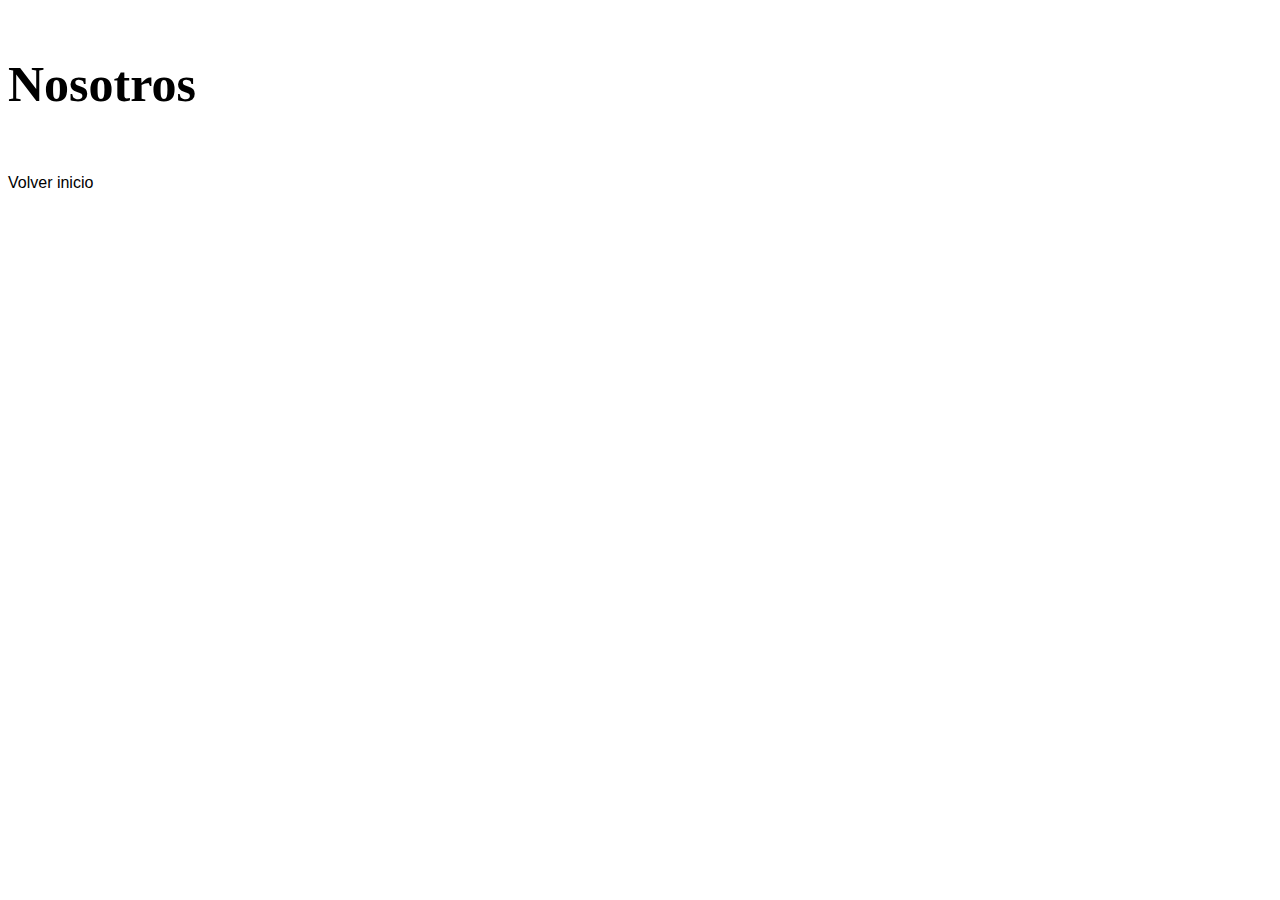
<file: nosotros.html>
<!DOCTYPE html>
<html lang="en">

<head>
    <meta charset="UTF-8">
    <meta http-equiv="X-UA-Compatible" content="IE=edge">
    <meta name="viewport" content="width=device-width, initial-scale=1.0">
    <title>Document</title>
    <link rel="stylesheet" href="css/app.css">
</head>

<body>
    <h1>Nosotros</h1>
    <a href="index.html">Volver inicio</a>
</body>

</html>
</file>
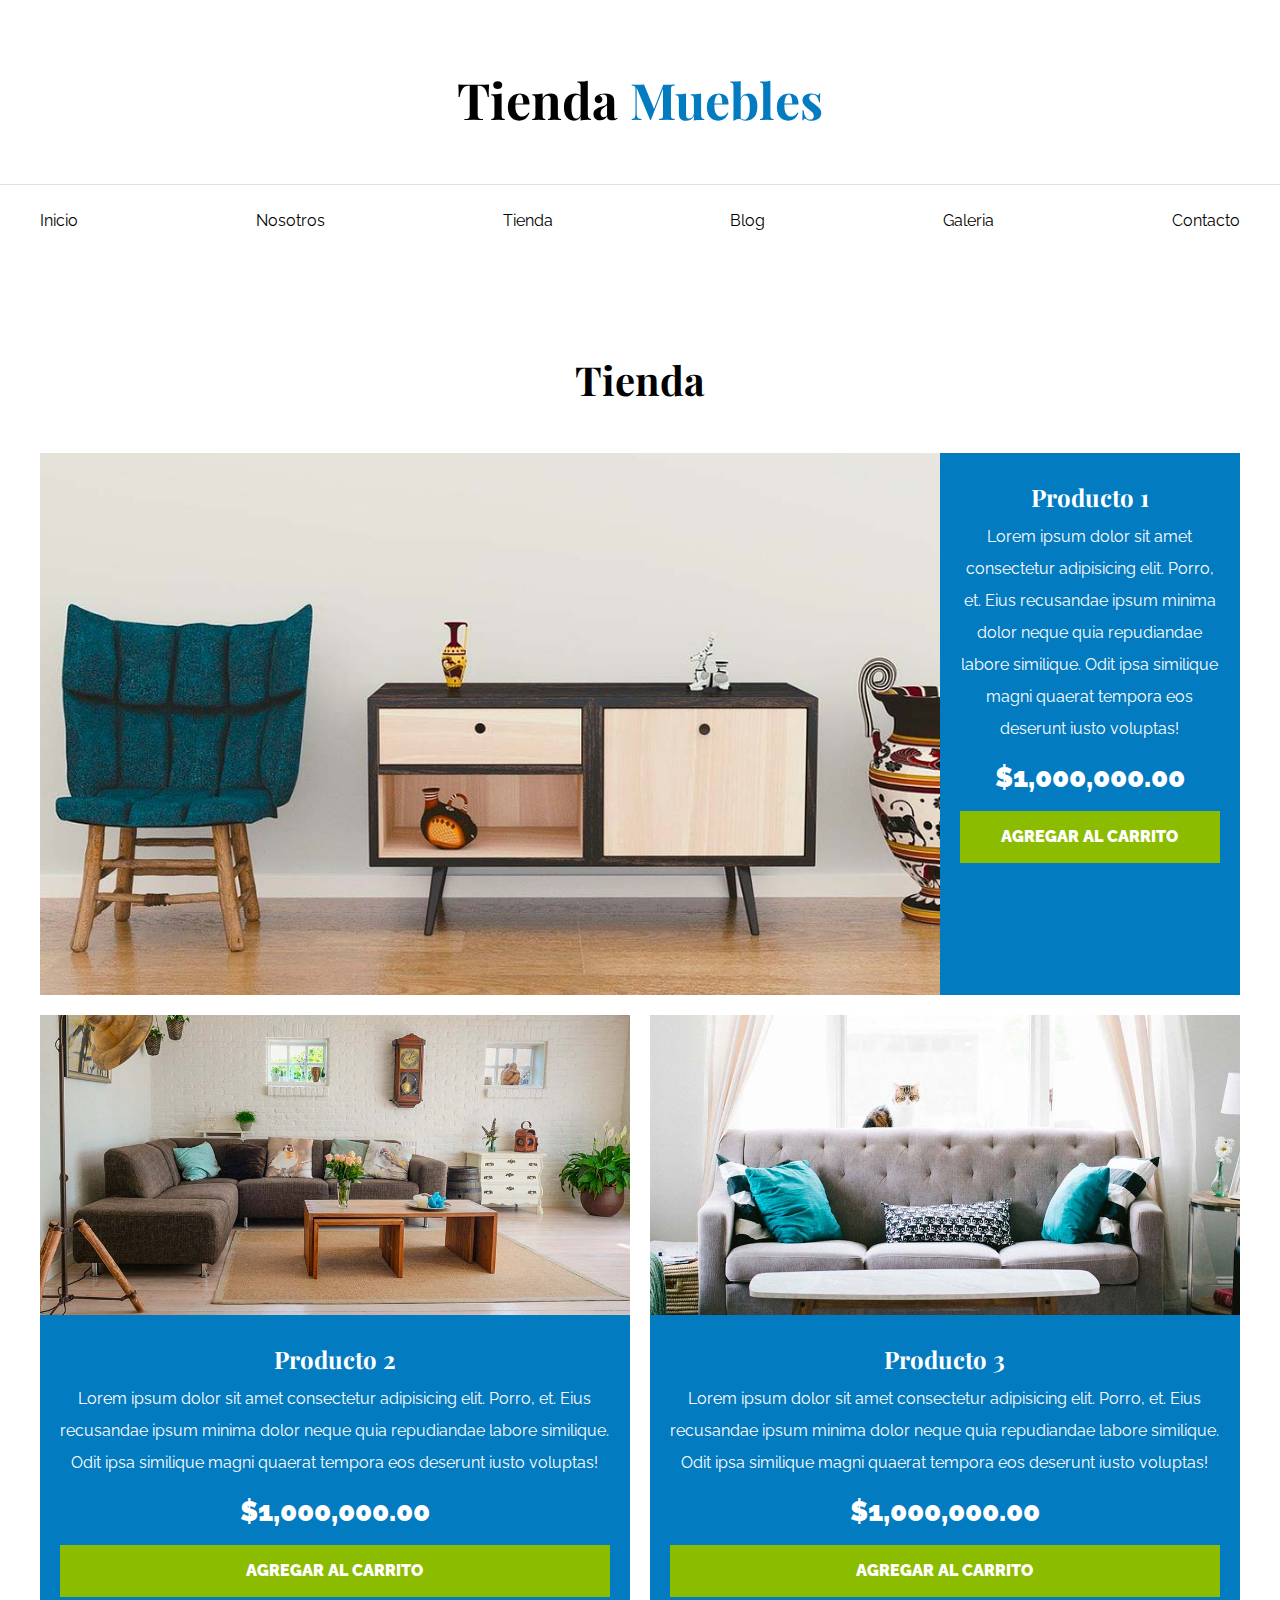
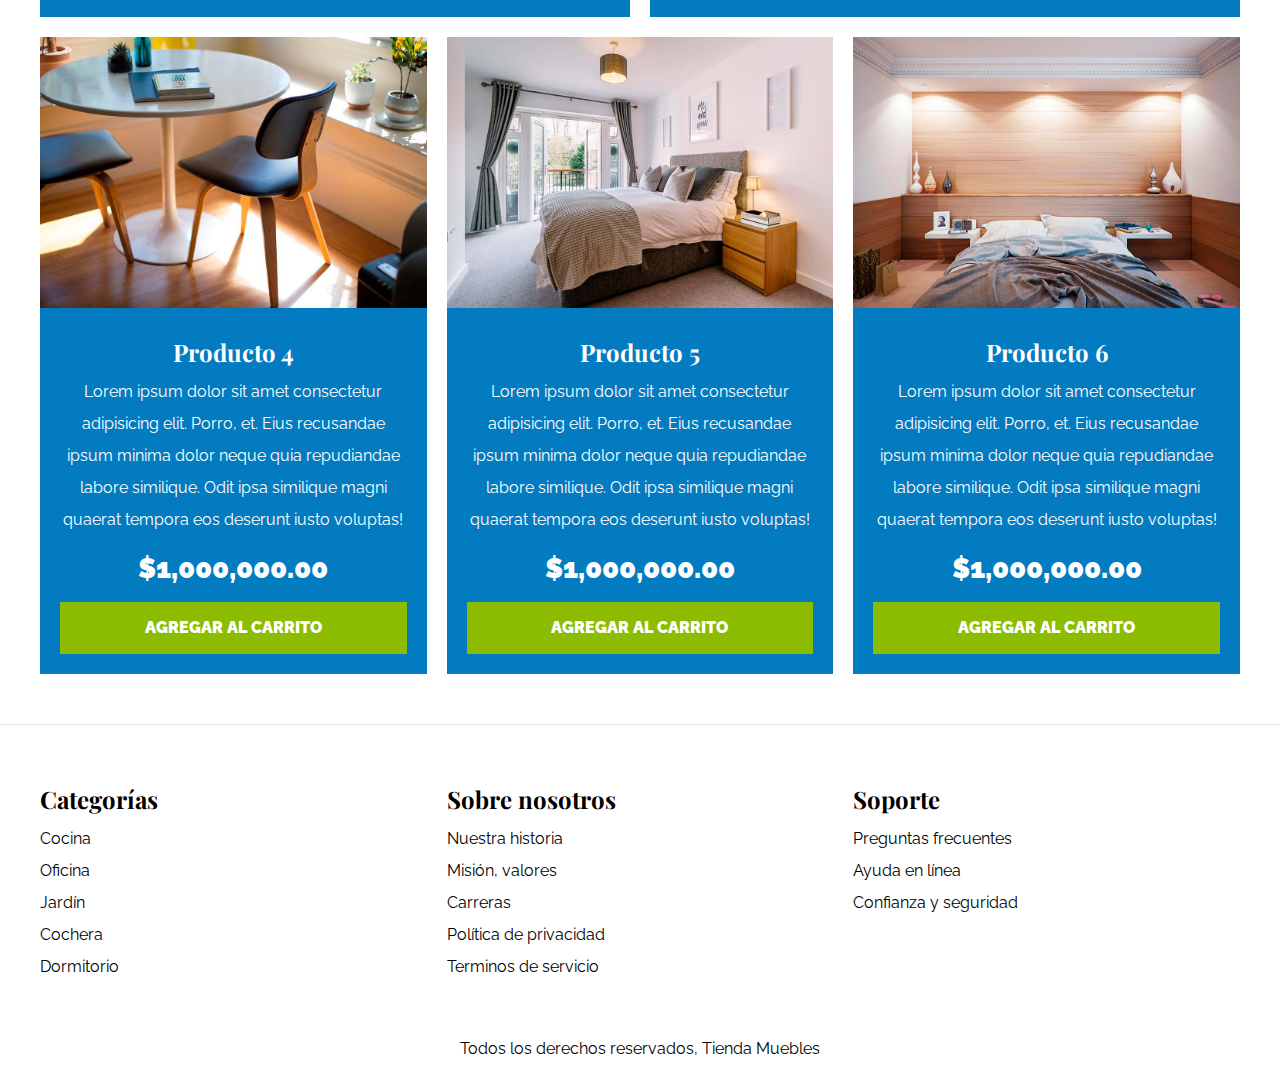
<file: tienda.html>
<!DOCTYPE html>
<html lang="es">

<head>
    <meta charset="UTF-8">
    <meta http-equiv="X-UA-Compatible" content="IE=edge">
    <meta name="viewport" content="width=device-width, initial-scale=1.0">
    <title>Ecommerce - Tienda</title>
    <link rel="stylesheet" href="css/normalize.css">
    <link rel="preconnect" href="https://fonts.googleapis.com">
    <link rel="preconnect" href="https://fonts.gstatic.com" crossorigin>
    <link
        href="https://fonts.googleapis.com/css2?family=Playfair+Display:wght@700&family=Raleway:wght@400;700;900&display=swap"
        rel="stylesheet">
    <link rel="stylesheet" href="css/app.css">
</head>

<body>
    <header>
        <!-- Solo hay que tener un h1 por página -->
        <h1 class="nombre-sitio">Tienda <span>Muebles</span></h1>
    </header>
    <div class="contenedor-navegacion">
        <nav class="nav-principal contenedor">
            <a href="index.html">Inicio</a>
            <a href="nosotros.html">Nosotros</a>
            <a href="tienda.html">Tienda</a>
            <a href="blog.html">Blog</a>
            <a href="galeria.html">Galeria</a>
            <a href="contacto.html">Contacto</a>
        </nav>
    </div>
    <main class="contenido-principal contenedor">
        <h2 class="text-center">Tienda</h2>
        <div class="listado-productos">
            <div class="producto">
                <img src="img/producto1.jpg" alt="Imagen Producto">
                <div class="texto-producto">
                    <h3>Producto 1</h3>
                    <p>Lorem ipsum dolor sit amet consectetur adipisicing elit. Porro, et. Eius recusandae ipsum minima
                        dolor neque quia repudiandae labore similique. Odit ipsa similique magni quaerat tempora eos
                        deserunt iusto voluptas!</p>
                    <p class="precio">$1,000,000.00</p>
                    <a class="btn" href="#">Agregar al carrito</a>
                </div> <!-- Info Producto-->
            </div> <!-- Producto -->
            <div class="producto">
                <img src="img/producto2.jpg" alt="Imagen Producto">
                <div class="texto-producto">
                    <h3>Producto 2</h3>
                    <p>Lorem ipsum dolor sit amet consectetur adipisicing elit. Porro, et. Eius recusandae ipsum minima
                        dolor neque quia repudiandae labore similique. Odit ipsa similique magni quaerat tempora eos
                        deserunt iusto voluptas!</p>
                    <p class="precio">$1,000,000.00</p>
                    <a class="btn" href="#">Agregar al carrito</a>
                </div> <!-- Info Producto-->
            </div> <!-- Producto -->
            <div class="producto">
                <img src="img/producto3.jpg" alt="Imagen Producto">
                <div class="texto-producto">
                    <h3>Producto 3</h3>
                    <p>Lorem ipsum dolor sit amet consectetur adipisicing elit. Porro, et. Eius recusandae ipsum minima
                        dolor neque quia repudiandae labore similique. Odit ipsa similique magni quaerat tempora eos
                        deserunt iusto voluptas!</p>
                    <p class="precio">$1,000,000.00</p>
                    <a class="btn" href="#">Agregar al carrito</a>
                </div> <!-- Info Producto-->
            </div> <!-- Producto -->
            <div class="producto">
                <img src="img/producto4.jpg" alt="Imagen Producto">
                <div class="texto-producto">
                    <h3>Producto 4</h3>
                    <p>Lorem ipsum dolor sit amet consectetur adipisicing elit. Porro, et. Eius recusandae ipsum minima
                        dolor neque quia repudiandae labore similique. Odit ipsa similique magni quaerat tempora eos
                        deserunt iusto voluptas!</p>
                    <p class="precio">$1,000,000.00</p>
                    <a class="btn" href="#">Agregar al carrito</a>
                </div> <!-- Info Producto-->
            </div> <!-- Producto -->
            <div class="producto">
                <img src="img/producto5.jpg" alt="Imagen Producto">
                <div class="texto-producto">
                    <h3>Producto 5</h3>
                    <p>Lorem ipsum dolor sit amet consectetur adipisicing elit. Porro, et. Eius recusandae ipsum minima
                        dolor neque quia repudiandae labore similique. Odit ipsa similique magni quaerat tempora eos
                        deserunt iusto voluptas!</p>
                    <p class="precio">$1,000,000.00</p>
                    <a class="btn" href="#">Agregar al carrito</a>
                </div> <!-- Info Producto-->
            </div> <!-- Producto -->
            <div class="producto">
                <img src="img/producto6.jpg" alt="Imagen Producto">
                <div class="texto-producto">
                    <h3>Producto 6</h3>
                    <p>Lorem ipsum dolor sit amet consectetur adipisicing elit. Porro, et. Eius recusandae ipsum minima
                        dolor neque quia repudiandae labore similique. Odit ipsa similique magni quaerat tempora eos
                        deserunt iusto voluptas!</p>
                    <p class="precio">$1,000,000.00</p>
                    <a class="btn" href="#">Agregar al carrito</a>
                </div> <!-- Info Producto-->
            </div> <!-- Producto -->
        </div> <!-- Fin del listado de productos-->
    </main>
    <footer class="site-footer">
        <div class="grid-footer contenedor">
            <div>
                <h3>Categorías</h3>
                <nav class="footer-menu">
                    <a href="#">Cocina</a>
                    <a href="#">Oficina</a>
                    <a href="#">Jardín</a>
                    <a href="#">Cochera</a>
                    <a href="#">Dormitorio</a>
                </nav>
            </div>
            <div>
                <h3>Sobre nosotros</h3>
                <nav class="footer-menu">
                    <a href="#">Nuestra historia</a>
                    <a href="#">Misión, valores</a>
                    <a href="#">Carreras</a>
                    <a href="#">Política de privacidad</a>
                    <a href="#">Terminos de servicio</a>
                </nav>
            </div>
            <div>
                <h3>Soporte</h3>
                <nav class="footer-menu">
                    <a href="#">Preguntas frecuentes</a>
                    <a href="#">Ayuda en línea</a>
                    <a href="#">Confianza y seguridad</a>
                </nav>
            </div>
        </div>
        <p class="copyright">Todos los derechos reservados, Tienda Muebles</p>
    </footer>
</body>

</html>
</file>
<file: css/app.css>
html {
  box-sizing: border-box;
  /* font-size: 62.5%; 1rem => 10px */
}
*,
*:before,
*:after {
  box-sizing: inherit;
}

/* Globales */

body {
  font-family: 'Raleway', sans-serif;
  line-height: 2;
}

h1,
h2,
h3 {
  font-family: 'Playfair Display', serif;
  margin: 0 0 1.25rem 5;
}

h1 {
  font-size: 2.5rem;
}
@media (min-width: 768px) {
  h1 {
    font-size: 3.125rem;
  }
}
h2 {
  font-size: 2rem;
}
@media (min-width: 768px) {
  h2 {
    font-size: 2.5rem;
  }
}
h3 {
  font-size: 1.5rem;
}
@media (min-width: 768pc) {
  h3 {
    font-size: 1.875rem;
  }
}

a {
  color: #000;
  text-decoration: none;
}

img {
  display: block;
  max-width: 100%;
}

/* Utilidades */

.text-center {
  text-align: center;
}

@media (min-width: 768px) {
  .max-width-30 {
    max-width: 18.75rem;
  }
}

.btn {
  background-color: #8cbc00;
  border: none;
  color: #fff;
  display: block;
  font-weight: 900;
  padding: 0.625rem;
  text-transform: uppercase;
  transition: background-color 0.3s ease-out;
  width: 100%;
}

@media (min-width: 768px) {
  .btn {
    width: auto;
  }
}

.btn:hover {
  background-color: #769c02;
  cursor: pointer;
}

.contenedor {
  max-width: 75rem;
  /* margin-top: 0;
  margin-right: auto;
  margin-bottom: 0;
  margin-left: auto; */
  /* margin: 0 auto; */
  margin-inline: auto;
}

/* Header y navegacion */
.nombre-sitio {
  margin-top: 3.125rem;
  text-align: center;
}

.nombre-sitio span {
  color: #037bc0;
}

.contenedor-navegacion {
  border-top: 0.0625rem solid #e1e1e1;
}

.nav-principal {
  /* border-color: #e1e1e1;
  border-top-style: solid;
  border-width: 1px; */
  /* padding-top: 20px;
  padding-bottom: 20px; */
  display: flex;
  flex-direction: column;
  align-items: center;
  justify-content: space-between;
  padding: 1.25rem 0;
}

@media (min-width: 768px) {
  .nav-principal {
    flex-direction: row;
  }
}

.hero {
  background-image: url(../img/principal.jpg);
  background-repeat: no-repeat;
  background-size: cover;
  background-position: center center;
  height: 15.625rem;
}

@media (min-width: 768px) {
  .hero {
    height: 34.375rem;
  }
}

/* Categorías*/

.categorias {
  padding-top: 3.125rem 0;
}
.categoria {
  margin-bottom: 1.25rem;
}

@media (min-width: 768px) {
  .categoria {
    margin-bottom: 0;
  }
}

.categoria img {
  width: 100%;
}

.categorias h2 {
  text-align: center;
}

.categoria a {
  display: block;
  font-size: 1.25rem;
  padding: 1.25rem;
  text-align: center;
}

.categoria a:hover {
  background-color: #037bc0;
  color: #fff;
  border-bottom-right-radius: 1.25rem;
}

@media (min-width: 768px) {
  .listado-categorias {
    display: grid;
    grid-template-columns: repeat(3, 1fr);
    gap: 1.25rem;
  }
}

/* Bloque nosotros */

.sobre-nosotros {
  background-image: linear-gradient(
      to bottom,
      transparent 50%,
      #037bc0 50%,
      #037bc0 100%
    ),
    url(../img/nosotros.jpg);
  background-position: center, top left;
  background-repeat: no-repeat;
  background-size: 100%, 43.75rem;
}

@media (min-width: 768px) {
  .sobre-nosotros {
    background-image: linear-gradient(
        to right,
        transparent 50%,
        #037bc0 50%,
        #037bc0 100%
      ),
      url(../img/nosotros.jpg);
    background-position: left center;
    padding: 6.25rem 0;
    background-size: 100%, 100rem;
  }
}

/* Con grid */
.sobre-nosotros-grid {
  display: grid;
  grid-template-rows: repeat(2, 1fr);
  row-gap: 1.5625rem;
}

@media (min-width: 768px) {
  .sobre-nosotros-grid {
    grid-template-columns: repeat(2, 1fr);
    grid-template-rows: unset;
    column-gap: 2.5rem;
    row-gap: unset;
  }
}

.texto-nosotros-grid {
  grid-row: 2 / 3;
  padding: 0 3.125rem;
  color: #fff;
}

@media (min-width: 768px) {
  .texto-nosotros-grid {
    grid-column: 2 / 3;
    padding: unset;
  }
}
/* Con flexbox */
.sobre-nosotros-flex {
  display: flex;
  justify-content: flex-end;
}

.texto-nosotros-flex {
  flex-basis: 50%;
  padding-left: 6.25rem;
  color: #fff;
}

/* Bloque listado de productos */

.producto {
  background-color: #037bc0;
  margin-bottom: 1.25rem;
}

.producto:last-of-type {
  margin-bottom: 0;
}

.texto-producto {
  text-align: center;
  padding: 1.25rem;
  color: #fff;
}

.texto-producto h3 {
  margin: 0;
}

.texto-producto p {
  margin: 0 0 0.3125rem 0;
}

.texto-producto .precio {
  font-size: 1.75rem;
  font-weight: 900;
}

@media (min-width: 768px) {
  .contenido-principal {
    padding-top: 3.125rem;
  }

  .listado-productos {
    display: grid;
    grid-template-columns: repeat(6, 1fr);
    /* column-gap: 1.25rem;
    row-gap: 1.25rem; */
    gap: 1.25rem;
  }

  .producto:nth-child(1) {
    grid-column: 1 / 7;
    display: grid;
    grid-template-columns: 3fr 1fr;
  }

  .producto:nth-child(1) img {
    object-fit: cover;
    height: 33.875rem;
    width: 100%;
  }

  .producto:nth-child(2) {
    grid-column-start: 1;
    grid-column-end: 4;
  }

  .producto:nth-child(3) {
    grid-column-start: 4;
    grid-column-end: 7;
  }

  .producto:nth-child(2) img,
  .producto:nth-child(3) img {
    object-fit: cover;
    height: 18.75rem;
    width: 100%;
  }

  .producto:nth-child(4) {
    grid-column-start: 1;
    grid-column-end: 3;
  }

  .producto:nth-child(5) {
    grid-column-start: 3;
    grid-column-end: 5;
  }

  .producto:nth-child(6) {
    grid-column-start: 5;
    grid-column-end: 7;
  }
  .producto {
    margin-bottom: unset;
  }
}

/* Footer */

.site-footer {
  border-top: 1px solid #e1e1e1;
  margin-top: 1.25rem;
  padding-top: 1.25rem;
}

@media (min-width: 768px) {
  .site-footer {
    border-top: 1px solid #e1e1e1;
    margin-top: 3.125rem;
    padding-top: 3.125rem;
  }
}

.grid-footer {
  display: flex;
  flex-direction: column;
  align-items: center;
  text-align: center;
  gap: 1.25rem;
}

@media (min-width: 768px) {
  .grid-footer {
    flex-direction: row;
    align-items: unset;
    text-align: unset;
  }
}

.grid-footer h3 {
  margin: 0;
}

@media (min-width: 768pc) {
  .grid-footer h3 {
    margin-bottom: 0.3125rem;
  }
}
.grid-footer div {
  flex: 1;
}

.footer-menu a {
  display: block;
}

.copyright {
  text-align: center;
  margin-top: 3.125rem;
}

/* Nosotros*/

.contenido-nosotros {
  display: grid;
  /* grid-template-columns: 1fr 2fr; */
  grid-template-columns: repeat(auto-fit, minmax(15.625rem, 1fr));
  column-gap: 2.5rem;
}

.informacion-nosotros {
  display: flex;
  flex-direction: column;
  justify-content: center;
  padding: 3.125rem;
}

@media (min-width: 768px) {
  .informacion-nosotros {
    padding: 0;
  }
}

/* Blog */

@media (min-width: 768px) {
  .contenedor-blog {
    display: grid;
    grid-template-columns: 2fr 1fr;
    column-gap: 2.5rem;
  }
}

.entrada {
  border-bottom: 2px solid #e1e1e1;
  padding-bottom: 2.5rem;
  margin-bottom: 1.25rem;
  padding-bottom: 2.5rem;
}

.entrada h2 {
  text-align: center;
}

@media (min-width: 768px) {
  .entrada h2 {
    text-align: left;
  }
}

.contenido-blog {
  padding: 2rem;
}

.entrada:last-of-type {
  border: none;
}

@media (min-width: 768px) {
  .entrada-meta {
    display: flex;
    justify-content: space-between;
  }
}

.entrada-meta p {
  font-weight: 700;
}

.entrada-meta span {
  color: #037bc0;
}

.contenido-entrada-blog {
  max-width: 37.5rem;
  margin: auto;
}

/* galería */

.galeria {
  list-style: none;
  padding: 0;
  margin: 0;
  display: grid;
  grid-template-columns: repeat(2, 1fr);
  gap: 1.25rem;
}
@media (min-width: 768px) {
  .galeria {
    grid-template-columns: repeat(3, 1fr);
  }
}

.galeria img {
  object-fit: cover;
  height: 25rem;
  width: 25rem;
}

/* Formulario */

.formulario {
  max-width: 37.5rem;
  margin: 0 auto;
}

.formulario fieldset {
  border: 1px solid black;
  margin-bottom: 1.25rem;
}

.formulario legend {
  background-color: #005485;
  color: #fff;
  text-align: center;
  width: 100%;
  text-transform: uppercase;
  font-weight: 900;
  padding: 0.625rem;
  margin-bottom: 2.5rem;
}

.campo {
  display: flex;
  margin-bottom: 1.25rem;
}

.campo label {
  /* le dice lo que ocupa el campo */
  flex-basis: 6.25rem;
}

/* Selector de atributo entre corchetes */
/* .campo input[type='text'],
.campo input[type='tel'],
.campo input[type='email'],
textarea {
  flex: 1;
  border: 1px solid #e1e1e1;
  padding: 0.625rem;
} */

.campo input:not([type='radio']),
textarea,
select {
  border: 1px solid #e1e1e1;
  flex: 1;
  margin: 0 0.625rem;
  padding: 0.625rem;
}

/* .texto-producto a {
  display: block;
  background-color: #8cbc00;
  color: #fff;
  text-transform: uppercase;
  font-weight: 900;
  padding: 0.625rem;
  transition: background-color 0.3s ease-out;
}

.texto-producto a:hover {
  background-color: #769c02;
} */

/* .producto img {
  transition: transform 0.3s ease-out;
}

.producto img:hover {
  transform: scale(0.9);
} */
/* Box model */

/* 
.sobre-nosotros {
  background-color: red;
  padding: 25px;
  width: 200px;
}

.sobre-empresa {
  background-color: blue;
  width: 500px;
  padding: 100px;
} */

/* Display inline y block */
/* p {
  background-color: red;
  width: 200px;
  height: 100px;
  display: inline-block;
} */

/* Modulos BEM SMACSS */
/* Modulos */
/* .navegacion {
    background-color: #e1e1e1;
  }

  .navegacion a {
    text-transform: uppercase;
  } */

/* Otro */
/* .enlace {
  text-transform: uppercase;
  font-weight: bold;
  text-decoration: none;
  color: #037bc0;
}

.color-rojo {
  color: red;
} */
</file>
